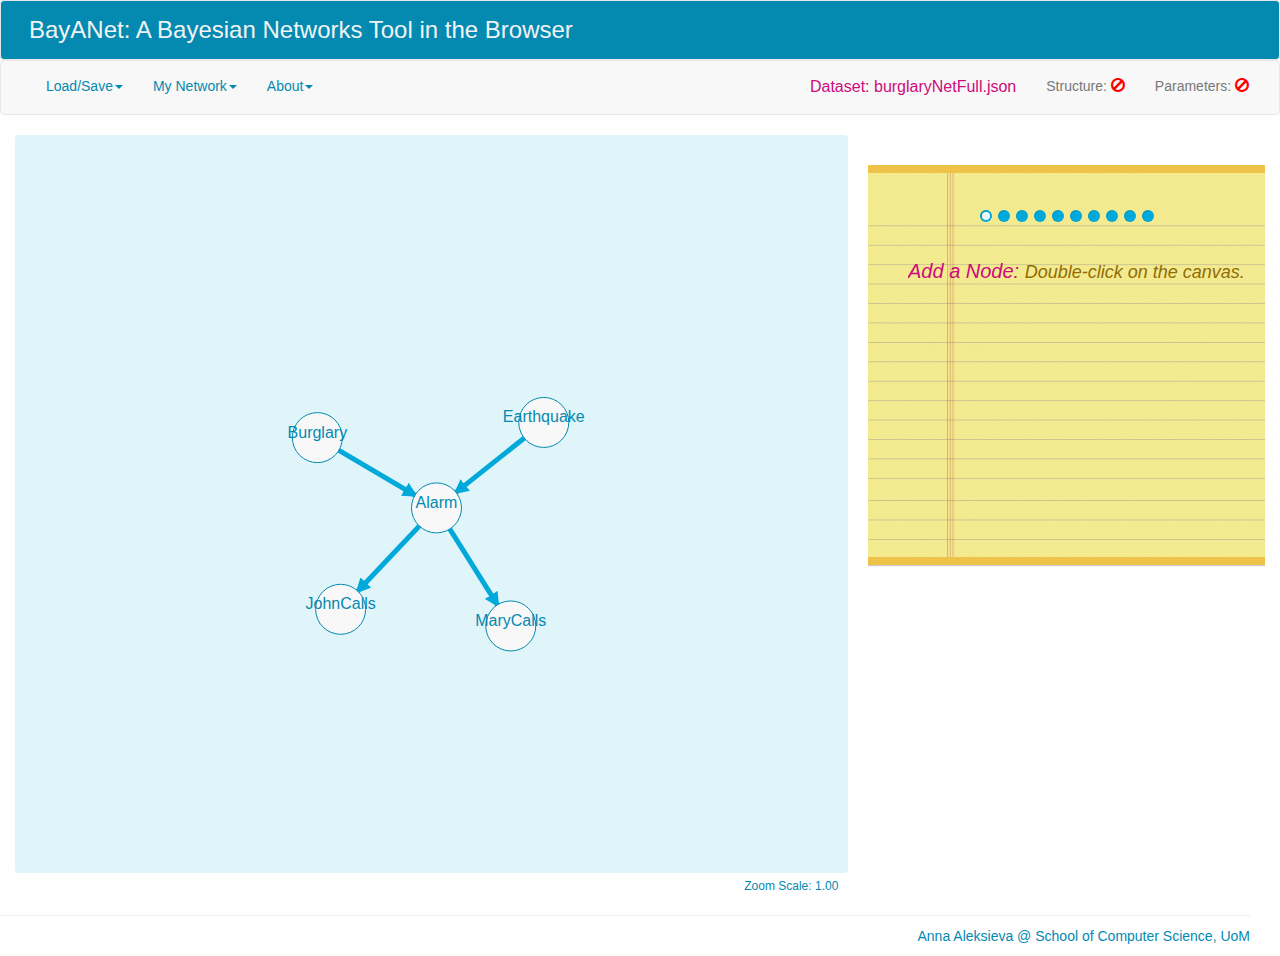
<file: index.html>
<!DOCTYPE html>
<html lang="en">
	<head>
		<meta charset="utf-8">
		<meta http-equiv="X-UA-Compatible" content="IE=edge">
		<meta name="viewport" content="width=device-width initial-scale=1">
		<link rel="shortcut icon" href="img/favicon.ico">
		<title> BayANet: A Bayesian networks tool </title>
		<link rel="stylesheet" href="css/bootstrap.min.css">
		<link rel="stylesheet" href="css/bootstrap-tour.min.css">
		<link rel="stylesheet" href="lib/d3-context-menu-master/css/d3-context-menu.css">    
        <link rel="stylesheet" type="text/css" href="lib/ParallaxContentSlider/css/style2.css" />
		<!-- <link rel="stylesheet" href="css/stylesheet.css"> -->
		<link rel="stylesheet" href="css/stylesheet2.css">
		<link rel="stylesheet" href="css/my-slider.css">
		<script type="text/javascript" src="lib/ParallaxContentSlider/js/modernizr.custom.28468.js"></script>		
	</head>
	<body>
		<nav class="navbar navbar-default navbar-main" role="navigation">
			<div class="container-fluid container-header">
				<div class="navbar-header">
					<!-- TODO add toggle button ??-->
					<a class="navbar-title navbar-brand tour-step tour-step-one" href="#">BayANet: A Bayesian Networks Tool in the Browser</a>
				</div>
			</div>
		</nav>
		<nav class="navbar navbar-default navbar-controls" role="navigation">
			<div class="container-fluid">
				<div class="navbar-header">
					<!-- TODO toggles -->
					<button type="button" class="navbar-toggle" data-toggle="collapse" data-target=".navbar-collapse">
            		<span class="sr-only">Toggle navigation</span>
		            <span class="icon-bar"></span>
        		    <span class="icon-bar"></span>
            		<span class="icon-bar"></span>
          			</button>
				</div> 
				<div class="navbar-collapse collapse"> <!-- id=menu? -->
					<ul class="nav navbar-nav tour-step tour-step-two">
						<!-- Load/Save -->
						<li class="dropdown tour-step tour-step-nineteen-one">
							<a href="#" class="control dropdown-toggle" data-toggle="dropdown" role="button" aria-haspopup="true" aria-expanded="false">Load/Save<span class="caret"></span></a>
							<ul class="dropdown-menu">
								<li><input type="file" id="hidden-upload-2" class="hidden-upload"> </li>
								<li><a href='#' id='loadData' class="control">Use Toy Dataset
            						<span class="glyphicon glyphicon-list pull-right" aria-hidden="true"></span>	
								</a></li>
            					<li><a href='#' id='loadNet' class="control">Use Toy Network
            						<span class="glyphicon glyphicon-gift pull-right" aria-hidden="true"></span>
            					</a></li>
								<li role="separator" class="divider"></li>
								<li><input type="file" id="hidden-upload-3" class="hidden-upload"> </li>
            					<li><a href='#' id='uploadBif' class="control">Import BIF
            						<span class="glyphicon glyphicon-upload pull-right" aria-hidden="true"></span>
            					</a></li>									
								<li><a href='#' id='uploadSample' class="control">Import CSV
									<span class="glyphicon glyphicon-file pull-right" aria-hidden="true"></span>
								</a></li>
								<li><input type="file" id="hidden-upload" class="hidden-upload"> </li>	
            					<li><a href='#' id='uploadNet' class="control">Import JSON
            						<span class="glyphicon glyphicon-upload pull-right" aria-hidden="true"></span>
            					</a></li>							
            					<li role="separator" class="divider"></li>
								<li><a href='#' id='downloadNet' class="control tour-step tour-step-eighteen">Export JSON
									<span class="glyphicon glyphicon-download pull-right" aria-hidden="true"></span>
								</a></li> 
								<li><a href='#' id='downloadImg' class="control">Export PNG
									<span class="glyphicon glyphicon-picture pull-right" aria-hidden="true"></span>
								</a></li>
							</ul>
						</li>
						<!-- My Network -->
						<li class="dropdown tour-step tour-step-dropdown tour-step-learning-one tour-step-learning-two">
							<a href="#" class="control dropdown-toggle" data-toggle="dropdown" role="button" aria-haspopup="true" aria-expanded="false">My Network<span class="caret"></span></a>
          					<ul class="dropdown-menu">
          						<li><a href='#' id='sample-net' class="control tour-step tour-step-thirteen">Sample from Network  
									<span class="glyphicon glyphicon-list-alt pull-right" aria-hidden="true"></span>
								</a></li> 
								<li><a href='#' id='learnStruct' class="control disabled">Learn Structure
									<span class="glyphicon glyphicon-link pull-right" aria-hidden="true"></span>
								</a></li>
								<li><a href='#' id='learnParams' class="control disabled">Learn Parameters
									<span class="glyphicon glyphicon-stats pull-right" aria-hidden="true"></span>
								</a></li>
            					<li role="separator" class="divider"></li>
            					<li><a href='#' id='deleteNet' class="control">Clear All
        							<span class="glyphicon glyphicon-trash pull-right" aria-hidden="true"></span>
		        				</a></li>	
          					</ul>							
						</li>
						<!-- Help -->
						<li class="dropdown">
							<a href="#" class="control dropdown-toggle" data-toggle="dropdown" role="button" aria-haspopup="true" aria-expanded="false">About<span class="caret"></span></a>
							<ul class="dropdown-menu">
								<li><a href='#' id='about' class='control'>About this Tool
									<span class="glyphicon glyphicon-user pull-right" aria-hidden="true"></span>								
								</a></li>
								<li><a href='#' id='info' class='control'>Bayesian Nets Information
									<span class="glyphicon glyphicon-info-sign pull-right" aria-hidden="true"></span>								
								</a></li>
								<li><a href='#' id='help' class='control'>Help
									<span class="glyphicon glyphicon-question-sign pull-right" aria-hidden="true"></span>								
								</a></li>
<!-- 								<li><a href='#' id='resources' class='control'>Resources
									<span class="glyphicon glyphicon-paperclip pull-right" aria-hidden="true"></span>
								</a></li> -->
								<li><a href='#' id='tutorial' class='control'>Tutorial
									<span class="glyphicon glyphicon-bell pull-right" aria-hidden="true"></span>								
								</a></li>
							</ul>
						</li>
					</ul>
					<ul class="nav navbar-nav navbar-right">
					<!-- change the text on data upload -->
						<p id="dataset-name" class="navbar-text tour-step tour-step-two-one">Dataset: (none)</p>
					<!-- update if the structure and the parameters have been learnt -->
						<p id="p-struct" class="navbar-text">Structure: 
							<span id="glyphicon-struct" class="glyphicon glyphicon-ban-circle glyphicon-navbar-ban" aria-hidden="true"></span>
						</p>
						<p id="p-params" class="navbar-text">Parameters: 
							<span id="glyphicon-params" class="glyphicon glyphicon-ban-circle glyphicon-navbar-ban" aria-hidden="true"></span>
						</p>
					</ul>														
				</div>
			</div> <!-- container-fluid -->
		</nav>
		<div class="container-fluid">
			<div class="row">
				<!-- Workfield -->
				<!-- col-sm-6 col-md-7 -->
				<div class="col-sm-8 col-md-8 tour-step tour-step-three tour-step-structure-learnt" id="workspace"> </div>
				<!-- Control Field -->
				<!-- col-sm-3 col-md-3 -->
				<div class="col-sm-4 col-md-4 tour-step tour-step-four" id="outer-control">
					<div id="control"> </div>
				</div>
				<!-- Sample field -->
				<!-- <div class="col-sm-9 col-md-10 pull-right" id="long-sample"> </div> -->
			</div>
		</div>
		<footer id="footer">
			<!-- <div class="row"> -->
				<hr/>
				<p id="author" class="pull-right footer-text"> Anna Aleksieva @ School of Computer Science, UoM </p>
			<!-- </div>  -->
		</footer>

		<script src="lib/underscore.js"></script>
		<script src="lib/d3.min.js"> </script>
		<script src="lib/jquery-1.11.1.min.js"></script>
		<script src="lib/bootstrap.min.js"></script>
		<script src="lib/FileSaver.min.js"></script>
		<script src="lib/bootbox.min.js"></script>
		<script src="lib/bootstrap-tour.min.js"></script>
		<script src="lib/saveSvgAsPng.js"></script>
		<script src="lib/d3-context-menu-master/js/d3-context-menu.js"></script>
		<script src="lib/math-1.7.0.min.js"></script>
		<script src="lib/combinations.js"></script>
		<script src="lib/statistics-distributions.js"></script>
		<script type="text/javascript" src="lib/ParallaxContentSlider/js/jquery.cslider.js"></script>

		<script src="js/external.js"></script>
		<script src="js/cpts.js"></script>	
		<script src="js/edges.js"></script>		
		<script src="js/nodes.js"></script>		
		<script src="js/app.js"></script>
		<script src="js/sampling.js"></script>
		<script src="js/learnCpts.js"></script>
		<script src="js/learnStruct.js"></script> 
		<script src="js/tour.js"></script>		

	</body>
</html>
</file>
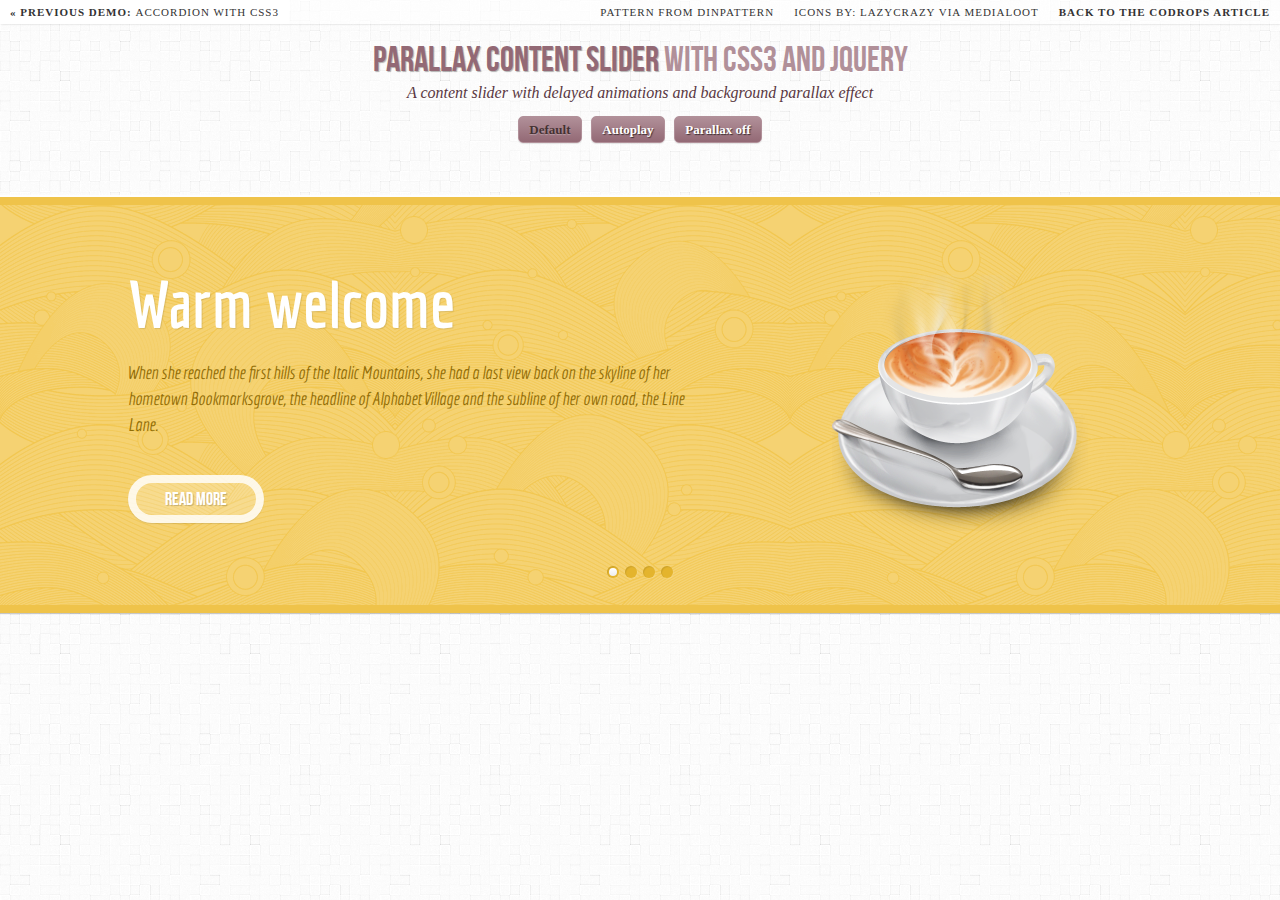
<file: lib/ParallaxContentSlider/index.html>
<!DOCTYPE html>
<html lang="en">
    <head>
		<meta charset="UTF-8" />
        <meta http-equiv="X-UA-Compatible" content="IE=edge,chrome=1"> 
        <title>Parallax Content Slider with CSS3 and jQuery</title>
        <meta name="viewport" content="width=device-width, initial-scale=1.0"> 
        <meta name="description" content="Parallax Content Slider with CSS3 and jQuery" />
        <meta name="keywords" content="slider, animations, parallax, delayed, easing, jquery, css3, kendo UI" />
        <meta name="author" content="Codrops" />
        <link rel="shortcut icon" href="../favicon.ico"> 
        <link rel="stylesheet" type="text/css" href="css/demo.css" />
        <link rel="stylesheet" type="text/css" href="css/style.css" />
		<script type="text/javascript" src="js/modernizr.custom.28468.js"></script>
		<link href='http://fonts.googleapis.com/css?family=Economica:700,400italic' rel='stylesheet' type='text/css'>
		<noscript>
			<link rel="stylesheet" type="text/css" href="css/nojs.css" />
		</noscript>
    </head>
    <body>
        <div class="container">
			<!-- Codrops top bar -->
            <div class="codrops-top">
                <a href="http://tympanus.net/Tutorials/CSS3Accordion/">
                    <strong>&laquo; Previous Demo: </strong>Accordion with CSS3 
                </a>
                <span class="right">
					<a href="http://www.dinpattern.com/2011/03/21/waves/">Pattern from Dinpattern</a>
					<a href="http://medialoot.com/item/free-designer-portfolio-icon-set/">Icons by: LazyCrazy via MediaLoot</a>
                    <a href="http://tympanus.net/codrops/2012/03/15/parallax-content-slider-with-css3-and-jquery/">
                        <strong>Back to the Codrops Article</strong>
                    </a>
                </span>
                <div class="clr"></div>
            </div><!--/ Codrops top bar -->
			<header>
				<h1>Parallax Content Slider <span>with CSS3 and jQuery</span></h1>
				<h2>A content slider with delayed animations and background parallax effect</h2>
				<p class="codrops-demos">
					<a class="current-demo" href="index.html">Default</a>
					<a href="index2.html">Autoplay</a>
					<a href="index3.html">Parallax off</a>
				</p>
			</header>
			<div id="da-slider" class="da-slider">
				<div class="da-slide">
					<h2>Warm welcome</h2>
					<p>When she reached the first hills of the Italic Mountains, she had a last view back on the skyline of her hometown Bookmarksgrove, the headline of Alphabet Village and the subline of her own road, the Line Lane.</p>
					<a href="#" class="da-link">Read more</a>
					<div class="da-img"><img src="images/1.png" alt="image01" /></div>
				</div>
				<div class="da-slide">
					<h2>Easy management</h2>
					<p>Far far away, behind the word mountains, far from the countries Vokalia and Consonantia, there live the blind texts. Separated they live in Bookmarksgrove right at the coast of the Semantics, a large language ocean.</p>
					<a href="#" class="da-link">Read more</a>
					<div class="da-img"><img src="images/2.png" alt="image01" /></div>
				</div>
				<div class="da-slide">
					<h2>Revolution</h2>
					<p>A small river named Duden flows by their place and supplies it with the necessary regelialia. It is a paradisematic country, in which roasted parts of sentences fly into your mouth.</p>
					<a href="#" class="da-link">Read more</a>
					<div class="da-img"><img src="images/3.png" alt="image01" /></div>
				</div>
				<div class="da-slide">
					<h2>Quality Control</h2>
					<p>Even the all-powerful Pointing has no control about the blind texts it is an almost unorthographic life One day however a small line of blind text by the name of Lorem Ipsum decided to leave for the far World of Grammar.</p>
					<a href="#" class="da-link">Read more</a>
					<div class="da-img"><img src="images/4.png" alt="image01" /></div>
				</div>
				<nav class="da-arrows">
					<span class="da-arrows-prev"></span>
					<span class="da-arrows-next"></span>
				</nav>
			</div>
        </div>
		<script type="text/javascript" src="http://ajax.googleapis.com/ajax/libs/jquery/1.7.1/jquery.min.js"></script>
		<script type="text/javascript" src="js/jquery.cslider.js"></script>
		<script type="text/javascript">
			$(function() {
			
				$('#da-slider').cslider();
				
			});
		</script>	
    </body>
</html>
</file>
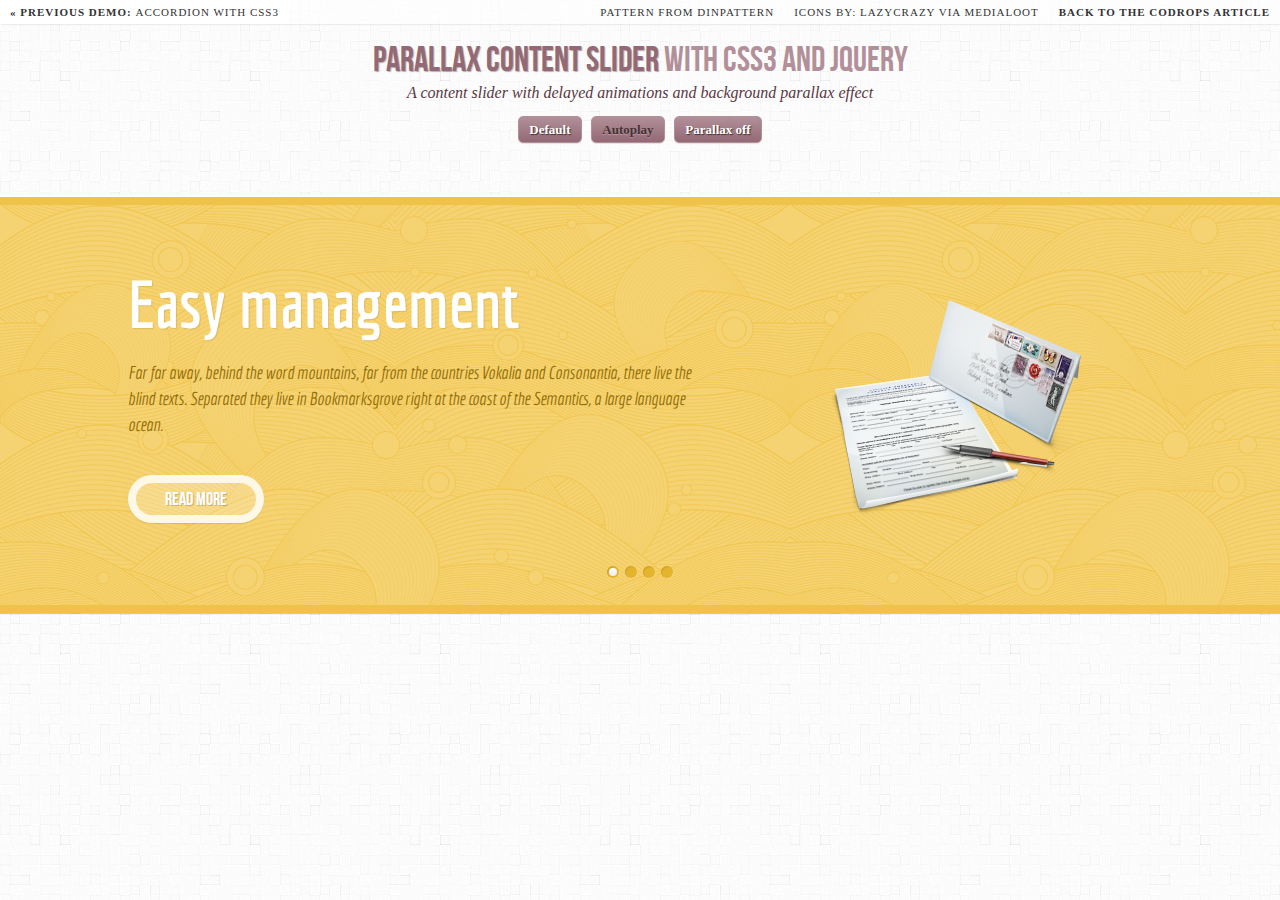
<file: lib/ParallaxContentSlider/index2.html>
<!DOCTYPE html>
<html lang="en">
    <head>
		<meta charset="UTF-8" />
        <meta http-equiv="X-UA-Compatible" content="IE=edge,chrome=1"> 
         <title>Parallax Content Slider with CSS3 and jQuery</title>
        <meta name="viewport" content="width=device-width, initial-scale=1.0"> 
        <meta name="description" content="Parallax Content Slider with CSS3 and jQuery" />
        <meta name="keywords" content="slider, animations, parallax, delayed, easing, jquery, css3, kendo UI" />
        <meta name="author" content="Codrops" />
        <link rel="shortcut icon" href="../favicon.ico"> 
        <link rel="stylesheet" type="text/css" href="css/demo.css" />
        <link rel="stylesheet" type="text/css" href="css/style2.css" />
		<script type="text/javascript" src="js/modernizr.custom.28468.js"></script>
		<link href='http://fonts.googleapis.com/css?family=Economica:700,400italic' rel='stylesheet' type='text/css'>
		<noscript>
			<link rel="stylesheet" type="text/css" href="css/nojs.css" />
		</noscript>
    </head>
    <body>
        <div class="container">
			<!-- Codrops top bar -->
            <div class="codrops-top">
                <a href="http://tympanus.net/Tutorials/CSS3Accordion/">
                    <strong>&laquo; Previous Demo: </strong>Accordion with CSS3 
                </a>
                <span class="right">
					<a href="http://www.dinpattern.com/2011/03/21/waves/">Pattern from Dinpattern</a>
					<a href="http://medialoot.com/item/free-designer-portfolio-icon-set/">Icons by: LazyCrazy via MediaLoot</a>
                    <a href="http://tympanus.net/codrops/2012/03/15/parallax-content-slider-with-css3-and-jquery/">
                        <strong>Back to the Codrops Article</strong>
                    </a>
                </span>
                <div class="clr"></div>
            </div><!--/ Codrops top bar -->
			<header>
				<h1>Parallax Content Slider <span>with CSS3 and jQuery</span></h1>
				<h2>A content slider with delayed animations and background parallax effect</h2>
				<p class="codrops-demos">
					<a href="index.html">Default</a>
					<a class="current-demo" href="index2.html">Autoplay</a>
					<a href="index3.html">Parallax off</a>
				</p>
			</header>
			<div id="da-slider" class="da-slider">
				<div class="da-slide">
					<h2>Easy management</h2>
					<p>Far far away, behind the word mountains, far from the countries Vokalia and Consonantia, there live the blind texts. Separated they live in Bookmarksgrove right at the coast of the Semantics, a large language ocean.</p>
					<a href="#" class="da-link">Read more</a>
					<div class="da-img"><img src="images/2.png" alt="image01" /></div>
				</div>
				<div class="da-slide">
					<h2>Revolution</h2>
					<p>A small river named Duden flows by their place and supplies it with the necessary regelialia. It is a paradisematic country, in which roasted parts of sentences fly into your mouth.</p>
					<a href="#" class="da-link">Read more</a>
					<div class="da-img"><img src="images/3.png" alt="image01" /></div>
				</div>
				<div class="da-slide">
					<h2>Warm welcome</h2>
					<p>When she reached the first hills of the Italic Mountains, she had a last view back on the skyline of her hometown Bookmarksgrove, the headline of Alphabet Village and the subline of her own road, the Line Lane.</p>
					<a href="#" class="da-link">Read more</a>
					<div class="da-img"><img src="images/1.png" alt="image01" /></div>
				</div>
				<div class="da-slide">
					<h2>Quality Control</h2>
					<p>Even the all-powerful Pointing has no control about the blind texts it is an almost unorthographic life One day however a small line of blind text by the name of Lorem Ipsum decided to leave for the far World of Grammar.</p>
					<a href="#" class="da-link">Read more</a>
					<div class="da-img"><img src="images/4.png" alt="image01" /></div>
				</div>
				<nav class="da-arrows">
					<span class="da-arrows-prev"></span>
					<span class="da-arrows-next"></span>
				</nav>
			</div>
        </div>
		<script type="text/javascript" src="http://ajax.googleapis.com/ajax/libs/jquery/1.7.1/jquery.min.js"></script>
		<script type="text/javascript" src="js/jquery.cslider.js"></script>
		<script type="text/javascript">
			$(function() {
			
				$('#da-slider').cslider({
					autoplay	: true,
					bgincrement	: 450
				});
			
			});
		</script>	
    </body>
</html>
</file>
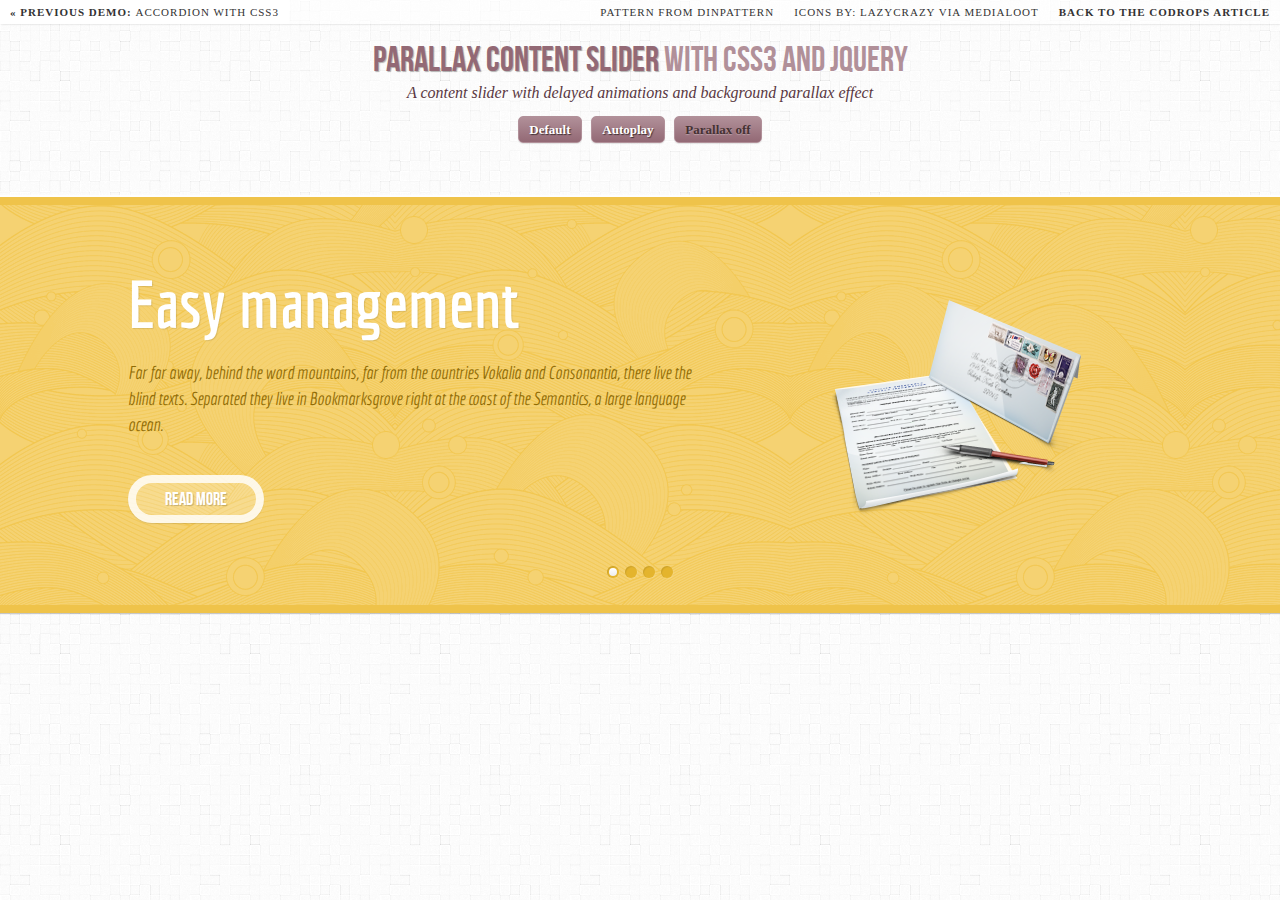
<file: lib/ParallaxContentSlider/index3.html>
<!DOCTYPE html>
<html lang="en">
    <head>
		<meta charset="UTF-8" />
        <meta http-equiv="X-UA-Compatible" content="IE=edge,chrome=1"> 
         <title>Parallax Content Slider with CSS3 and jQuery</title>
        <meta name="viewport" content="width=device-width, initial-scale=1.0"> 
        <meta name="description" content="Parallax Content Slider with CSS3 and jQuery" />
        <meta name="keywords" content="slider, animations, parallax, delayed, easing, jquery, css3, kendo UI" />
        <meta name="author" content="Codrops" />
        <link rel="shortcut icon" href="../favicon.ico"> 
        <link rel="stylesheet" type="text/css" href="css/demo.css" />
        <link rel="stylesheet" type="text/css" href="css/style2.css" />
		<script type="text/javascript" src="js/modernizr.custom.28468.js"></script>
		<link href='http://fonts.googleapis.com/css?family=Economica:700,400italic' rel='stylesheet' type='text/css'>
		<noscript>
			<link rel="stylesheet" type="text/css" href="css/nojs.css" />
		</noscript>
    </head>
    <body>
        <div class="container">
			<!-- Codrops top bar -->
            <div class="codrops-top">
                <a href="http://tympanus.net/Tutorials/CSS3Accordion/">
                    <strong>&laquo; Previous Demo: </strong>Accordion with CSS3 
                </a>
                <span class="right">
					<a href="http://www.dinpattern.com/2011/03/21/waves/">Pattern from Dinpattern</a>
					<a href="http://medialoot.com/item/free-designer-portfolio-icon-set/">Icons by: LazyCrazy via MediaLoot</a>
                    <a href="http://tympanus.net/codrops/2012/03/15/parallax-content-slider-with-css3-and-jquery/">
                        <strong>Back to the Codrops Article</strong>
                    </a>
                </span>
                <div class="clr"></div>
            </div><!--/ Codrops top bar -->
			<header>
				<h1>Parallax Content Slider <span>with CSS3 and jQuery</span></h1>
				<h2>A content slider with delayed animations and background parallax effect</h2>
				<p class="codrops-demos">
					<a href="index.html">Default</a>
					<a href="index2.html">Autoplay</a>
					<a class="current-demo" href="index3.html">Parallax off</a>
				</p>
			</header>
			<div id="da-slider" class="da-slider">
				<div class="da-slide">
					<h2>Easy management</h2>
					<p>Far far away, behind the word mountains, far from the countries Vokalia and Consonantia, there live the blind texts. Separated they live in Bookmarksgrove right at the coast of the Semantics, a large language ocean.</p>
					<a href="#" class="da-link">Read more</a>
					<div class="da-img"><img src="images/2.png" alt="image01" /></div>
				</div>
				<div class="da-slide">
					<h2>Revolution</h2>
					<p>A small river named Duden flows by their place and supplies it with the necessary regelialia. It is a paradisematic country, in which roasted parts of sentences fly into your mouth.</p>
					<a href="#" class="da-link">Read more</a>
					<div class="da-img"><img src="images/3.png" alt="image01" /></div>
				</div>
				<div class="da-slide">
					<h2>Warm welcome</h2>
					<p>When she reached the first hills of the Italic Mountains, she had a last view back on the skyline of her hometown Bookmarksgrove, the headline of Alphabet Village and the subline of her own road, the Line Lane.</p>
					<a href="#" class="da-link">Read more</a>
					<div class="da-img"><img src="images/1.png" alt="image01" /></div>
				</div>
				<div class="da-slide">
					<h2>Quality Control</h2>
					<p>Even the all-powerful Pointing has no control about the blind texts it is an almost unorthographic life One day however a small line of blind text by the name of Lorem Ipsum decided to leave for the far World of Grammar.</p>
					<a href="#" class="da-link">Read more</a>
					<div class="da-img"><img src="images/4.png" alt="image01" /></div>
				</div>
				<nav class="da-arrows">
					<span class="da-arrows-prev"></span>
					<span class="da-arrows-next"></span>
				</nav>
			</div>
        </div>
		<script type="text/javascript" src="http://ajax.googleapis.com/ajax/libs/jquery/1.7.1/jquery.min.js"></script>
		<script type="text/javascript" src="js/jquery.cslider.js"></script>
		<script type="text/javascript">
			$(function() {
			
				$('#da-slider').cslider({
					bgincrement	: 0
				});
			
			});
		</script>	
    </body>
</html>
</file>
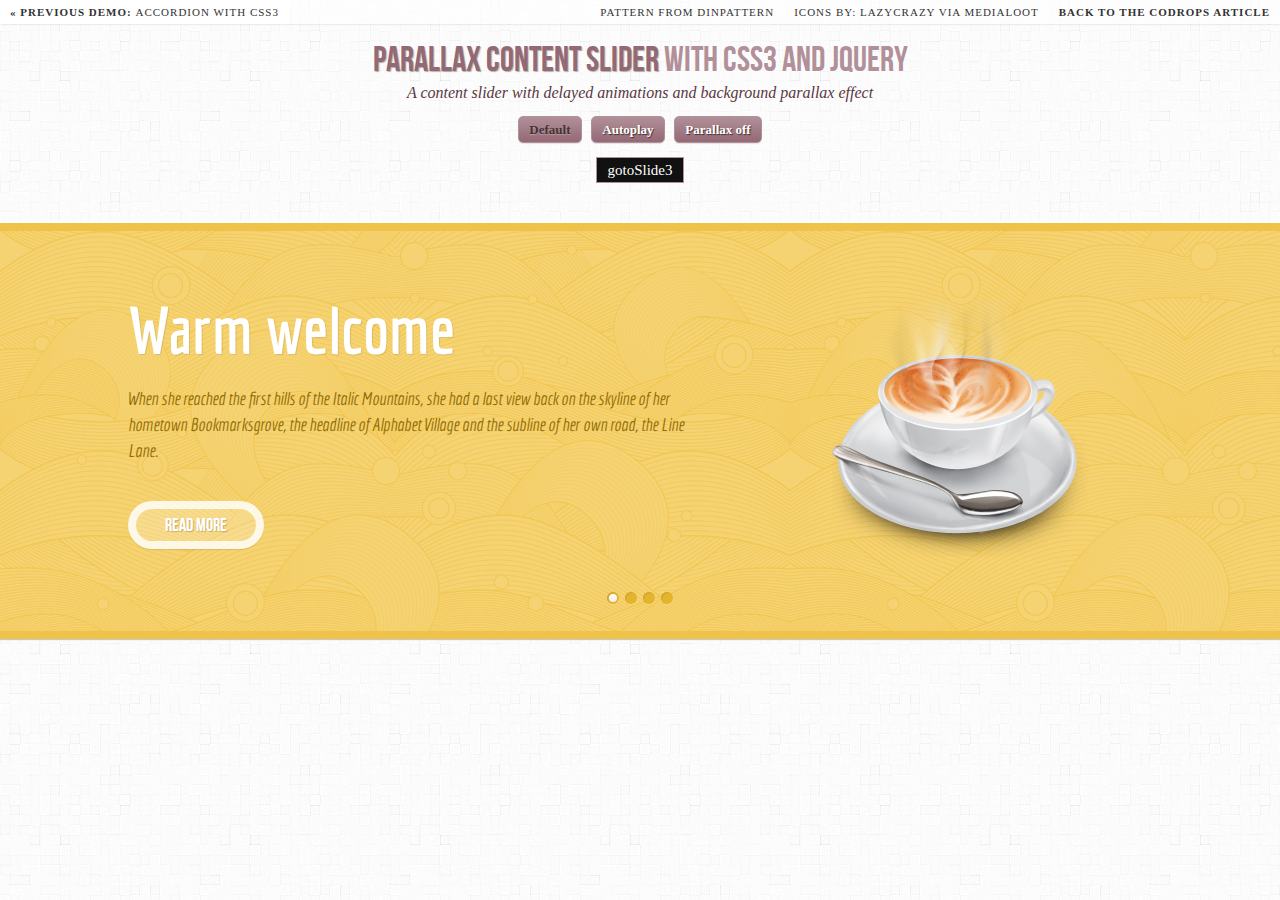
<file: lib/ParallaxContentSlider/index4.html>
<!DOCTYPE html>
<html lang="en">
    <head>
		<meta charset="UTF-8" />
        <meta http-equiv="X-UA-Compatible" content="IE=edge,chrome=1"> 
        <title>Parallax Content Slider with CSS3 and jQuery</title>
        <meta name="viewport" content="width=device-width, initial-scale=1.0"> 
        <meta name="description" content="Parallax Content Slider with CSS3 and jQuery" />
        <meta name="keywords" content="slider, animations, parallax, delayed, easing, jquery, css3, kendo UI" />
        <meta name="author" content="Codrops" />
        <link rel="shortcut icon" href="../favicon.ico"> 
        <link rel="stylesheet" type="text/css" href="css/demo.css" />
        <link rel="stylesheet" type="text/css" href="css/style.css" />
		<script type="text/javascript" src="js/modernizr.custom.28468.js"></script>
		<link href='http://fonts.googleapis.com/css?family=Economica:700,400italic' rel='stylesheet' type='text/css'>
		<noscript>
			<link rel="stylesheet" type="text/css" href="css/nojs.css" />
		</noscript>
    </head>
    <body>
        <div class="container">
			<!-- Codrops top bar -->
            <div class="codrops-top">
                <a href="http://tympanus.net/Tutorials/CSS3Accordion/">
                    <strong>&laquo; Previous Demo: </strong>Accordion with CSS3 
                </a>
                <span class="right">
					<a href="http://www.dinpattern.com/2011/03/21/waves/">Pattern from Dinpattern</a>
					<a href="http://medialoot.com/item/free-designer-portfolio-icon-set/">Icons by: LazyCrazy via MediaLoot</a>
                    <a href="http://tympanus.net/codrops/2012/03/15/parallax-content-slider-with-css3-and-jquery/">
                        <strong>Back to the Codrops Article</strong>
                    </a>
                </span>
                <div class="clr"></div>
            </div><!--/ Codrops top bar -->
			<header>
				<h1>Parallax Content Slider <span>with CSS3 and jQuery</span></h1>
				<h2>A content slider with delayed animations and background parallax effect</h2>
				<p class="codrops-demos">
					<a class="current-demo" href="index.html">Default</a>
					<a href="index2.html">Autoplay</a>
					<a href="index3.html">Parallax off</a>
				</p>
				<p>
					<a id="testSlide3" href="#">gotoSlide3</a>
				</p>	
			</header>
			<div id="da-slider" class="da-slider">
				<div class="da-slide">
					<h2>Warm welcome</h2>
					<p>When she reached the first hills of the Italic Mountains, she had a last view back on the skyline of her hometown Bookmarksgrove, the headline of Alphabet Village and the subline of her own road, the Line Lane.</p>
					<a href="#" class="da-link">Read more</a>
					<div class="da-img"><img src="images/1.png" alt="image01" /></div>
				</div>
				<div class="da-slide">
					<h2>Easy management</h2>
					<p>Far far away, behind the word mountains, far from the countries Vokalia and Consonantia, there live the blind texts. Separated they live in Bookmarksgrove right at the coast of the Semantics, a large language ocean.</p>
					<a href="#" class="da-link">Read more</a>
					<div class="da-img"><img src="images/2.png" alt="image01" /></div>
				</div>
				<div class="da-slide">
					<h2>Revolution</h2>
					<p>A small river named Duden flows by their place and supplies it with the necessary regelialia. It is a paradisematic country, in which roasted parts of sentences fly into your mouth.</p>
					<a href="#" class="da-link">Read more</a>
					<div class="da-img"><img src="images/3.png" alt="image01" /></div>
				</div>
				<div class="da-slide">
					<h2>Quality Control</h2>
					<p>Even the all-powerful Pointing has no control about the blind texts it is an almost unorthographic life One day however a small line of blind text by the name of Lorem Ipsum decided to leave for the far World of Grammar.</p>
					<a href="#" class="da-link">Read more</a>
					<div class="da-img"><img src="images/4.png" alt="image01" /></div>
				</div>
				<nav class="da-arrows">
					<span class="da-arrows-prev"></span>
					<span class="da-arrows-next"></span>
				</nav>
			</div>
        </div>
		<script type="text/javascript" src="http://ajax.googleapis.com/ajax/libs/jquery/1.7.1/jquery.min.js"></script>
		<script type="text/javascript" src="js/jquery.cslider.js"></script>
		<script type="text/javascript">
			$(function() {
			
				var $slider	= $('#da-slider');
				
				// initialize the slider
				$slider.cslider();
				
				// example how to go to page 3 when clicking on a link
				$('#testSlide3').on( 'click', function( event ) {
				
					$('#da-slider').cslider( 'page', 2 );
					return false;
				
				} );
			
			});
		</script>	
    </body>
</html>
</file>
<file: lib/d3-context-menu-master/css/d3-context-menu.css>
.d3-context-menu {
	position: absolute;
	display: none;
	background-color: #f2f2f2;
	border-radius: 4px;

	font-family: Arial, sans-serif;
	font-size: 14px;
	min-width: 150px;
	border: 1px solid #d4d4d4;

	z-index:1200;
}

.d3-context-menu ul {
	list-style-type: none;
	margin: 4px 0px;
	padding: 0px;
	cursor: default;
}

.d3-context-menu ul li {
	padding: 4px 16px;
}

.d3-context-menu ul li:hover {
	background-color: #4677f8;
	color: #fefefe;
}
</file>
<file: lib/ParallaxContentSlider/css/style2.css>
.da-slider{
	width: 100%;
	min-width: 520px;
	height: 400px;
	position: relative;
	margin: 30px auto;
	overflow: hidden;
	background: transparent url(../images/waves.gif) repeat 0% 0%;
	border-top: 8px solid #efc34a;
	border-bottom: 8px solid #efc34a;
	box-shadow: 0px 1px 1px rgba(0,0,0,0.2), 0px -2px 1px #fff;
	-webkit-transition: background-position 1s ease-out 0.3s;
	-moz-transition: background-position 1s ease-out 0.3s;
	-o-transition: background-position 1s ease-out 0.3s;
	-ms-transition: background-position 1s ease-out 0.3s;
	transition: background-position 1s ease-out 0.3s;
}
.da-slide{
	position: absolute;
	width: 100%;
	height: 100%;
	top: 0px;
	left: 0px;
	font-family: 'BebasNeueRegular', 'Arial Narrow', Arial, sans-serif;
	text-align: left;
}
.da-slide-current{
	z-index: 1000;
}
.da-slider-fb .da-slide{
	left: 100%;
}
.da-slider-fb  .da-slide.da-slide-current{
	left: 0px;
}
.da-slide h2,
.da-slide p,
.da-slide .da-link,
.da-slide .da-img{
	position: absolute;
	opacity: 0;
	left: 110%;
}
.da-slider-fb .da-slide h2,
.da-slider-fb .da-slide p,
.da-slider-fb .da-slide .da-link{
	left: 10%;
	opacity: 1;
}
.da-slider-fb .da-slide .da-img{
	left: 60%;
	opacity: 1;
}
.da-slide h2{
	color: #fff;
	font-size: 66px;
	width: 50%;
	top: 60px;
	white-space: nowrap;
	z-index: 10;
	text-shadow: 1px 1px 1px rgba(0,0,0,0.1);
	font-family: 'Economica', Arial, sans-serif;
	font-weight: 700;
}
.da-slide p{
	width: 45%;
	top: 155px;
	color: #916c05;
	font-size: 18px;
	line-height: 26px;
	height: 80px;
	overflow: hidden;
	font-style: italic;
	font-family: 'Economica', Arial, sans-serif;
	font-weight: 400;
	font-style: italic;
}
.da-slide .da-img{
	text-align: center;
	width: 30%;
	top: 70px;
	height: 256px;
	line-height: 320px;
	left: 110%; /*60%*/
}
.da-slide .da-link{
	top: 270px; /*depends on p height*/
	border-radius: 30px;
	box-shadow: 0px 1px 1px rgba(0,0,0,0.1);
	color: #fff;
	text-shadow: 1px 1px 1px rgba(0,0,0,0.2);
	border: 8px solid rgba(255,255,255,0.8);
	padding: 2px 20px 0px;
	font-size: 18px;
	line-height: 30px;
	width: 80px;
	text-align: center;
	background: rgba(255,255,255,0.2);
}
.da-slide .da-link:hover{
	background: rgba(255,255,255,0.3);
}
.da-dots{
	width: 100%;
	position: absolute;
	text-align: center;
	left: 0px;
	bottom: 20px;
	z-index: 2000;
	-moz-user-select: none;
	-webkit-user-select: none;
}
.da-dots span{
	display: inline-block;
	position: relative;
	width: 12px;
	height: 12px;
	border-radius: 50%;
	background: #e4b42d;
	margin: 3px;
	cursor: pointer;
	box-shadow: 
		1px 1px 1px rgba(0,0,0,0.1) inset, 
		1px 1px 1px rgba(255,255,255,0.1);
}
.da-dots span.da-dots-current:after{
	content: '';
	width: 8px;
	height: 8px;
	position: absolute;
	top: 2px;
	left: 2px;
	border-radius: 50%;
	background: rgb(255,255,255);
	background: -moz-linear-gradient(top, rgba(255,255,255,1) 0%, rgba(246,246,246,1) 47%, rgba(237,237,237,1) 100%);
	background: -webkit-gradient(linear, left top, left bottom, color-stop(0%,rgba(255,255,255,1)), color-stop(47%,rgba(246,246,246,1)), color-stop(100%,rgba(237,237,237,1)));
	background: -webkit-linear-gradient(top, rgba(255,255,255,1) 0%,rgba(246,246,246,1) 47%,rgba(237,237,237,1) 100%);
	background: -o-linear-gradient(top, rgba(255,255,255,1) 0%,rgba(246,246,246,1) 47%,rgba(237,237,237,1) 100%);
	background: -ms-linear-gradient(top, rgba(255,255,255,1) 0%,rgba(246,246,246,1) 47%,rgba(237,237,237,1) 100%);
	background: linear-gradient(top, rgba(255,255,255,1) 0%,rgba(246,246,246,1) 47%,rgba(237,237,237,1) 100%);
	filter: progid:DXImageTransform.Microsoft.gradient( startColorstr='#ffffff', endColorstr='#ededed',GradientType=0 );
}
.da-arrows{
	-moz-user-select: none;
	-webkit-user-select: none;
}
.da-arrows span{
	position: absolute;
	top: 50%;
	height: 30px;
	width: 30px;
	border-radius: 50%;
	background: #e4b42d;
	cursor: pointer;
	z-index: 2000;
	opacity: 0;
	box-shadow: 
		1px 1px 1px rgba(0,0,0,0.1) inset, 
		1px 1px 1px rgba(255,255,255,0.1);
	-webkit-transition: opacity 0.4s ease-in-out-out 0.2s;
	-moz-transition: opacity 0.4s ease-in-out-out 0.2s;
	-o-transition: opacity 0.4s ease-in-out-out 0.2s;
	-ms-transition: opacity 0.4s ease-in-out-out 0.2s;
	transition: opacity 0.4s ease-in-out-out 0.2s;
}
.da-slider:hover .da-arrows span{
	opacity: 1;
}
.da-arrows span:after{
	content: '';
	position: absolute;
	width: 20px;
	height: 20px;
	top: 5px;
	left: 5px;
	background: transparent url(../images/arrows.png) no-repeat top left;
	border-radius: 50%;
	box-shadow: 1px 1px 2px rgba(0,0,0,0.1);
}
.da-arrows span:hover:after{
	box-shadow: 1px 1px 4px rgba(0,0,0,0.3);
}
.da-arrows span:active:after{
	box-shadow: 1px 1px 1px rgba(255,255,255,0.1);
}
.da-arrows span.da-arrows-next:after{
	background-position: top right;
}
.da-arrows span.da-arrows-prev{
	left: 15px;
}
.da-arrows span.da-arrows-next{
	right: 15px;
}

.da-slide-current h2,
.da-slide-current p,
.da-slide-current .da-link{
	left: 10%;
	opacity: 1;
}
.da-slide-current .da-img{
	left: 60%;
	opacity: 1;
}
/* Animation classes and animations */

/* Slide in from the right*/
.da-slide-fromright h2{
	-webkit-animation: fromRightAnim1 0.6s ease-in-out 0.8s both;
	-moz-animation: fromRightAnim1 0.6s ease-in-out 0.8s both;
	-o-animation: fromRightAnim1 0.6s ease-in-out 0.8s both;
	-ms-animation: fromRightAnim1 0.6s ease-in-out 0.8s both;
	animation: fromRightAnim1 0.6s ease-in-out 0.8s both;
}
.da-slide-fromright p{
	-webkit-animation: fromRightAnim2 0.6s ease-in-out 0.8s both;
	-moz-animation: fromRightAnim2 0.6s ease-in-out 0.8s both;
	-o-animation: fromRightAnim2 0.6s ease-in-out 0.8s both;
	-ms-animation: fromRightAnim2 0.6s ease-in-out 0.8s both;
	animation: fromRightAnim2 0.6s ease-in-out 0.8s both;
}
.da-slide-fromright .da-link{
	-webkit-animation: fromRightAnim3 0.4s ease-in-out 1.2s both;
	-moz-animation: fromRightAnim3 0.4s ease-in-out 1.2s both;
	-o-animation: fromRightAnim3 0.4s ease-in-out 1.2s both;
	-ms-animation: fromRightAnim3 0.4s ease-in-out 1.2s both;
	animation: fromRightAnim3 0.4s ease-in-out 1.2s both;
}
.da-slide-fromright .da-img{
	-webkit-animation: fromRightAnim4 0.6s ease-in-out 0.8s both;
	-moz-animation: fromRightAnim4 0.6s ease-in-out 0.8s both;
	-o-animation: fromRightAnim4 0.6s ease-in-out 0.8s both;
	-ms-animation: fromRightAnim4 0.6s ease-in-out 0.8s both;
	animation: fromRightAnim4 0.6s ease-in-out 0.8s both;
}
@-webkit-keyframes fromRightAnim1{
	0%{ left: 110%; opacity: 0; }
	100%{ left: 10%; opacity: 1; }
}
@-webkit-keyframes fromRightAnim2{
	0%{ left: 110%; opacity: 0; }
	100%{ left: 10%; opacity: 1; }
}
@-webkit-keyframes fromRightAnim3{
	0%{ left: 110%; opacity: 0; }
	1%{ left: 10%; opacity: 0; }
	100%{ left: 10%; opacity: 1; }
}
@-webkit-keyframes fromRightAnim4{
	0%{ left: 110%; opacity: 0; }
	100%{ left: 60%; opacity: 1; }
}

@-moz-keyframes fromRightAnim1{
	0%{ left: 110%; opacity: 0; }
	100%{ left: 10%; opacity: 1; }
}
@-moz-keyframes fromRightAnim2{
	0%{ left: 110%; opacity: 0; }
	100%{ left: 10%; opacity: 1; }
}
@-moz-keyframes fromRightAnim3{
	0%{ left: 110%; opacity: 0; }
	1%{ left: 10%; opacity: 0; }
	100%{ left: 10%; opacity: 1; }
}
@-moz-keyframes fromRightAnim4{
	0%{ left: 110%; opacity: 0; }
	100%{ left: 60%; opacity: 1; }
}

@-o-keyframes fromRightAnim1{
	0%{ left: 110%; opacity: 0; }
	100%{ left: 10%; opacity: 1; }
}
@-o-keyframes fromRightAnim2{
	0%{ left: 110%; opacity: 0; }
	100%{ left: 10%; opacity: 1; }
}
@-o-keyframes fromRightAnim3{
	0%{ left: 110%; opacity: 0; }
	1%{ left: 10%; opacity: 0; }
	100%{ left: 10%; opacity: 1; }
}
@-o-keyframes fromRightAnim4{
	0%{ left: 110%; opacity: 0; }
	100%{ left: 60%; opacity: 1; }
}

@-ms-keyframes fromRightAnim1{
	0%{ left: 110%; opacity: 0; }
	100%{ left: 10%; opacity: 1; }
}
@-ms-keyframes fromRightAnim2{
	0%{ left: 110%; opacity: 0; }
	100%{ left: 10%; opacity: 1; }
}
@-ms-keyframes fromRightAnim3{
	0%{ left: 110%; opacity: 0; }
	1%{ left: 10%; opacity: 0; }
	100%{ left: 10%; opacity: 1; }
}
@-ms-keyframes fromRightAnim4{
	0%{ left: 110%; opacity: 0; }
	100%{ left: 60%; opacity: 1; }
}

@keyframes fromRightAnim1{
	0%{ left: 110%; opacity: 0; }
	100%{ left: 10%; opacity: 1; }
}
@keyframes fromRightAnim2{
	0%{ left: 110%; opacity: 0; }
	100%{ left: 10%; opacity: 1; }
}
@keyframes fromRightAnim3{
	0%{ left: 110%; opacity: 0; }
	1%{ left: 10%; opacity: 0; }
	100%{ left: 10%; opacity: 1; }
}
@keyframes fromRightAnim4{
	0%{ left: 110%; opacity: 0; }
	100%{ left: 60%; opacity: 1; }
}
/* Slide in from the left*/
.da-slide-fromleft h2{
	-webkit-animation: fromLeftAnim1 0.6s ease-in-out 0.6s both;
	-moz-animation: fromLeftAnim1 0.6s ease-in-out 0.6s both;
	-o-animation: fromLeftAnim1 0.6s ease-in-out 0.6s both;
	-ms-animation: fromLeftAnim1 0.6s ease-in-out 0.6s both;
	animation: fromLeftAnim1 0.6s ease-in-out 0.6s both;
}
.da-slide-fromleft p{
	-webkit-animation: fromLeftAnim2 0.6s ease-in-out 0.6s both;
	-moz-animation: fromLeftAnim2 0.6s ease-in-out 0.6s both;
	-o-animation: fromLeftAnim2 0.6s ease-in-out 0.6s both;
	-ms-animation: fromLeftAnim2 0.6s ease-in-out 0.6s both;
	animation: fromLeftAnim2 0.6s ease-in-out 0.6s both;
}
.da-slide-fromleft .da-link{
	-webkit-animation: fromLeftAnim3 0.4s ease-in-out 1.2s both;
	-moz-animation: fromLeftAnim3 0.4s ease-in-out 1.2s both;
	-o-animation: fromLeftAnim3 0.4s ease-in-out 1.2s both;
	-ms-animation: fromLeftAnim3 0.4s ease-in-out 1.2s both;
	animation: fromLeftAnim3 0.4s ease-in-out 1.2s both;
}
.da-slide-fromleft .da-img{
	-webkit-animation: fromLeftAnim4 0.6s ease-in-out 0.6s both;
	-moz-animation: fromLeftAnim4 0.6s ease-in-out 0.6s both;
	-o-animation: fromLeftAnim4 0.6s ease-in-out 0.6s both;
	-ms-animation: fromLeftAnim4 0.6s ease-in-out 0.6s both;
	animation: fromLeftAnim4 0.6s ease-in-out 0.6s both;
}
@-webkit-keyframes fromLeftAnim1{
	0%{ left: -110%; opacity: 0; }
	100%{ left: 10%; opacity: 1; }
}
@-webkit-keyframes fromLeftAnim2{
	0%{ left: -110%; opacity: 0; }
	100%{ left: 10%; opacity: 1; }
}
@-webkit-keyframes fromLeftAnim3{
	0%{ left: -110%; opacity: 0; }
	1%{ left: 10%; opacity: 0; }
	100%{ left: 10%; opacity: 1; }
}
@-webkit-keyframes fromLeftAnim4{
	0%{ left: -110%; opacity: 0; }
	100%{ left: 60%; opacity: 1; }
}

@-moz-keyframes fromLeftAnim1{
	0%{ left: -110%; opacity: 0; }
	100%{ left: 10%; opacity: 1; }
}
@-moz-keyframes fromLeftAnim2{
	0%{ left: -110%; opacity: 0; }
	100%{ left: 10%; opacity: 1; }
}
@-moz-keyframes fromLeftAnim3{
	0%{ left: -110%; opacity: 0; }
	1%{ left: 10%; opacity: 0; }
	100%{ left: 10%; opacity: 1; }
}
@-moz-keyframes fromLeftAnim4{
	0%{ left: -110%; opacity: 0; }
	100%{ left: 60%; opacity: 1; }
}

@-o-keyframes fromLeftAnim1{
	0%{ left: -110%; opacity: 0; }
	100%{ left: 10%; opacity: 1; }
}
@-o-keyframes fromLeftAnim2{
	0%{ left: -110%; opacity: 0; }
	100%{ left: 10%; opacity: 1; }
}
@-o-keyframes fromLeftAnim3{
	0%{ left: -110%; opacity: 0; }
	1%{ left: 10%; opacity: 0; }
	100%{ left: 10%; opacity: 1; }
}
@-o-keyframes fromLeftAnim4{
	0%{ left: -110%; opacity: 0; }
	100%{ left: 60%; opacity: 1; }
}

@-ms-keyframes fromLeftAnim1{
	0%{ left: -110%; opacity: 0; }
	100%{ left: 10%; opacity: 1; }
}
@-ms-keyframes fromLeftAnim2{
	0%{ left: -110%; opacity: 0; }
	100%{ left: 10%; opacity: 1; }
}
@-ms-keyframes fromLeftAnim3{
	0%{ left: -110%; opacity: 0; }
	1%{ left: 10%; opacity: 0; }
	100%{ left: 10%; opacity: 1; }
}
@-ms-keyframes fromLeftAnim4{
	0%{ left: -110%; opacity: 0; }
	100%{ left: 60%; opacity: 1; }
}

@keyframes fromLeftAnim1{
	0%{ left: -110%; opacity: 0; }
	100%{ left: 10%; opacity: 1; }
}
@keyframes fromLeftAnim2{
	0%{ left: -110%; opacity: 0; }
	100%{ left: 10%; opacity: 1; }
}
@keyframes fromLeftAnim3{
	0%{ left: -110%; opacity: 0; }
	1%{ left: 10%; opacity: 0; }
	100%{ left: 10%; opacity: 1; }
}
@keyframes fromLeftAnim4{
	0%{ left: -110%; opacity: 0; }
	100%{ left: 60%; opacity: 1; }
}
/* Slide out to the right */
.da-slide-toright h2{
	-webkit-animation: toRightAnim1 0.6s ease-in-out 0.6s both;
	-moz-animation: toRightAnim1 0.6s ease-in-out 0.6s both;
	-o-animation: toRightAnim1 0.6s ease-in-out 0.6s both;
	-ms-animation: toRightAnim1 0.6s ease-in-out 0.6s both;
	animation: toRightAnim1 0.6s ease-in-out 0.6s both;
}
.da-slide-toright p{
	-webkit-animation: toRightAnim2 0.6s ease-in-out 0.3s both;
	-moz-animation: toRightAnim2 0.6s ease-in-out 0.3s both;
	-o-animation: toRightAnim2 0.6s ease-in-out 0.3s both;
	-ms-animation: toRightAnim2 0.6s ease-in-out 0.3s both;
	animation: toRightAnim2 0.6s ease-in-out 0.3s both;
}
.da-slide-toright .da-link{
	-webkit-animation: toRightAnim3 0.4s ease-in-out both;
	-moz-animation: toRightAnim3 0.4s ease-in-out both;
	-o-animation: toRightAnim3 0.4s ease-in-out both;
	-ms-animation: toRightAnim3 0.4s ease-in-out both;
	animation: toRightAnim3 0.4s ease-in-out both;
}
.da-slide-toright .da-img{
	-webkit-animation: toRightAnim4 0.6s ease-in-out both;
	-moz-animation: toRightAnim4 0.6s ease-in-out both;
	-o-animation: toRightAnim4 0.6s ease-in-out both;
	-ms-animation: toRightAnim4 0.6s ease-in-out both;
	animation: toRightAnim4 0.6s ease-in-out both;
}
@-webkit-keyframes toRightAnim1{
	0%{ left: 10%;  opacity: 1; }
	100%{ left: 100%; opacity: 0; }
}
@-webkit-keyframes toRightAnim2{
	0%{ left: 10%;  opacity: 1; }
	100%{ left: 100%; opacity: 0; }
}
@-webkit-keyframes toRightAnim3{
	0%{ left: 10%;  opacity: 1; }
	99%{ left: 10%; opacity: 0; }
	100%{ left: 100%; opacity: 0; }
}
@-webkit-keyframes toRightAnim4{
	0%{ left: 60%;  opacity: 1; }
	30%{ left: 55%;  opacity: 1; }
	100%{ left: 100%; opacity: 0; }
}

@-moz-keyframes toRightAnim1{
	0%{ left: 10%;  opacity: 1; }
	100%{ left: 100%; opacity: 0; }
}
@-moz-keyframes toRightAnim2{
	0%{ left: 10%;  opacity: 1; }
	100%{ left: 100%; opacity: 0; }
}
@-moz-keyframes toRightAnim3{
	0%{ left: 10%;  opacity: 1; }
	99%{ left: 10%; opacity: 0; }
	100%{ left: 100%; opacity: 0; }
}
@-moz-keyframes toRightAnim4{
	0%{ left: 60%;  opacity: 1; }
	30%{ left: 55%;  opacity: 1; }
	100%{ left: 100%; opacity: 0; }
}

@-o-keyframes toRightAnim1{
	0%{ left: 10%;  opacity: 1; }
	100%{ left: 100%; opacity: 0; }
}
@-o-keyframes toRightAnim2{
	0%{ left: 10%;  opacity: 1; }
	100%{ left: 100%; opacity: 0; }
}
@-o-keyframes toRightAnim3{
	0%{ left: 10%;  opacity: 1; }
	99%{ left: 10%; opacity: 0; }
	100%{ left: 100%; opacity: 0; }
}
@-o-keyframes toRightAnim4{
	0%{ left: 60%;  opacity: 1; }
	30%{ left: 55%;  opacity: 1; }
	100%{ left: 100%; opacity: 0; }
}

@-ms-keyframes toRightAnim1{
	0%{ left: 10%;  opacity: 1; }
	100%{ left: 100%; opacity: 0; }
}
@-ms-keyframes toRightAnim2{
	0%{ left: 10%;  opacity: 1; }
	100%{ left: 100%; opacity: 0; }
}
@-ms-keyframes toRightAnim3{
	0%{ left: 10%;  opacity: 1; }
	99%{ left: 10%; opacity: 0; }
	100%{ left: 100%; opacity: 0; }
}
@-ms-keyframes toRightAnim4{
	0%{ left: 60%;  opacity: 1; }
	30%{ left: 55%;  opacity: 1; }
	100%{ left: 100%; opacity: 0; }
}

@keyframes toRightAnim1{
	0%{ left: 10%;  opacity: 1; }
	100%{ left: 100%; opacity: 0; }
}
@keyframes toRightAnim2{
	0%{ left: 10%;  opacity: 1; }
	100%{ left: 100%; opacity: 0; }
}
@keyframes toRightAnim3{
	0%{ left: 10%;  opacity: 1; }
	99%{ left: 10%; opacity: 0; }
	100%{ left: 100%; opacity: 0; }
}
@keyframes toRightAnim4{
	0%{ left: 60%;  opacity: 1; }
	30%{ left: 55%;  opacity: 1; }
	100%{ left: 100%; opacity: 0; }
}
/* Slide out to the left*/
.da-slide-toleft h2{
	-webkit-animation: toLeftAnim1 0.6s ease-in-out both;
	-moz-animation: toLeftAnim1 0.6s ease-in-out both;
	-o-animation: toLeftAnim1 0.6s ease-in-out both;
	-ms-animation: toLeftAnim1 0.6s ease-in-out both;
	animation: toLeftAnim1 0.6s ease-in-out both;
}
.da-slide-toleft p{
	-webkit-animation: toLeftAnim2 0.6s ease-in-out 0.3s both;
	-moz-animation: toLeftAnim2 0.6s ease-in-out 0.3s both;
	-o-animation: toLeftAnim2 0.6s ease-in-out 0.3s both;
	-ms-animation: toLeftAnim2 0.6s ease-in-out 0.3s both;
	animation: toLeftAnim2 0.6s ease-in-out 0.3s both;
}
.da-slide-toleft .da-link{
	-webkit-animation: toLeftAnim3 0.6s ease-in-out 0.6s both;
	-moz-animation: toLeftAnim3 0.6s ease-in-out 0.6s both;
	-o-animation: toLeftAnim3 0.6s ease-in-out 0.6s both;
	-ms-animation: toLeftAnim3 0.6s ease-in-out 0.6s both;
	animation: toLeftAnim3 0.6s ease-in-out 0.6s both;
}
.da-slide-toleft .da-img{
	-webkit-animation: toLeftAnim4 0.6s ease-in-out 0.5s both;
	-moz-animation: toLeftAnim4 0.6s ease-in-out 0.5s both;
	-o-animation: toLeftAnim4 0.6s ease-in-out 0.5s both;
	-ms-animation: toLeftAnim4 0.6s ease-in-out 0.5s both;
	animation: toLeftAnim4 0.6s ease-in-out 0.5s both;
}
@-webkit-keyframes toLeftAnim1{
	0%{ left: 10%;  opacity: 1; }
	30%{ left: 15%;  opacity: 1; }
	100%{ left: -50%; opacity: 0; }
}
@-webkit-keyframes toLeftAnim2{
	0%{ left: 10%;  opacity: 1; }
	30%{ left: 15%;  opacity: 1; }
	100%{ left: -50%; opacity: 0; }
}
@-webkit-keyframes toLeftAnim3{
	0%{ left: 10%;  opacity: 1; }
	100%{ left: -50%; opacity: 0; }
}
@-webkit-keyframes toLeftAnim4{
	0%{ left: 60%;  opacity: 1; }
	70%{ left: 30%;  opacity: 0; }
	100%{ left: -50%; opacity: 0; }
}

@-moz-keyframes toLeftAnim1{
	0%{ left: 10%;  opacity: 1; }
	30%{ left: 15%;  opacity: 1; }
	100%{ left: -50%; opacity: 0; }
}
@-moz-keyframes toLeftAnim2{
	0%{ left: 10%;  opacity: 1; }
	30%{ left: 15%;  opacity: 1; }
	100%{ left: -50%; opacity: 0; }
}
@-moz-keyframes toLeftAnim3{
	0%{ left: 10%;  opacity: 1; }
	100%{ left: -50%; opacity: 0; }
}
@-moz-keyframes toLeftAnim4{
	0%{ left: 60%;  opacity: 1; }
	70%{ left: 30%;  opacity: 0; }
	100%{ left: -50%; opacity: 0; }
}

@-o-keyframes toLeftAnim1{
	0%{ left: 10%;  opacity: 1; }
	30%{ left: 15%;  opacity: 1; }
	100%{ left: -50%; opacity: 0; }
}
@-o-keyframes toLeftAnim2{
	0%{ left: 10%;  opacity: 1; }
	30%{ left: 15%;  opacity: 1; }
	100%{ left: -50%; opacity: 0; }
}
@-o-keyframes toLeftAnim3{
	0%{ left: 10%;  opacity: 1; }
	100%{ left: -50%; opacity: 0; }
}
@-o-keyframes toLeftAnim4{
	0%{ left: 60%;  opacity: 1; }
	70%{ left: 30%;  opacity: 0; }
	100%{ left: -50%; opacity: 0; }
}

@-ms-keyframes toLeftAnim1{
	0%{ left: 10%;  opacity: 1; }
	30%{ left: 15%;  opacity: 1; }
	100%{ left: -50%; opacity: 0; }
}
@-ms-keyframes toLeftAnim2{
	0%{ left: 10%;  opacity: 1; }
	30%{ left: 15%;  opacity: 1; }
	100%{ left: -50%; opacity: 0; }
}
@-ms-keyframes toLeftAnim3{
	0%{ left: 10%;  opacity: 1; }
	100%{ left: -50%; opacity: 0; }
}
@-ms-keyframes toLeftAnim4{
	0%{ left: 60%;  opacity: 1; }
	70%{ left: 30%;  opacity: 0; }
	100%{ left: -50%; opacity: 0; }
}

@keyframes toLeftAnim1{
	0%{ left: 10%;  opacity: 1; }
	30%{ left: 15%;  opacity: 1; }
	100%{ left: -50%; opacity: 0; }
}
@keyframes toLeftAnim2{
	0%{ left: 10%;  opacity: 1; }
	30%{ left: 15%;  opacity: 1; }
	100%{ left: -50%; opacity: 0; }
}
@keyframes toLeftAnim3{
	0%{ left: 10%;  opacity: 1; }
	100%{ left: -50%; opacity: 0; }
}
@keyframes toLeftAnim4{
	0%{ left: 60%;  opacity: 1; }
	70%{ left: 30%;  opacity: 0; }
	100%{ left: -50%; opacity: 0; }
}
</file>
<file: css/stylesheet.css>
body {
	background-color: #F9F9F9;
}

.navbar-title {
	/*change to color of the left menu text?*/
	color: #0489B1;
}

#hiddenUpload {
	display:none;
}

/*NEW*/
#header {
	margin-top: 10px;
	margin-bottom: 0;
	margin-left: 30px;
	color:#01A9DB;
}

#workspace {
	margin-left: auto;
	margin-right: auto;
}



/****** Style for table display ******/
#control {
	/*width: 250px;*/
	width :20%;
	height: 450px;
	/*display: inline;*/
	float:right;
	margin-left:30px;
	margin-right: 20px;
	background-color: "red";
	overflow:scroll;
}

#control td {
	border: 1px solid black;
	padding:3px;
	/*TODO temporary*/
	width: 100px;
}

#control td input {
	width:50px;
}

#error {
	width:250px;
	float:right;
	margin-left:30px;
	margin-right: 20px;
}

#svg {
	border:1px solid black;
	background: #DFF5F9;
	-webkit-user-select:none;
	-moz-user-select:none;
	-ms-user-select:none;
	-o-user-select:none;
	user-select:none;
	float:left;	
}

g.node circle{
	fill: #01A9DB;
	stroke:#0489B1;
	stroke-width:1px;
}

g.node.selected circle{
	fill:#2B809A !important;
	stroke-width:2px !important;
}

path.conn{
	fill:none;
	stroke:#0489B1;
	stroke-width:3px;
	cursor:default;
}

path.conn.hidden{
	stroke-width: 0;
}

path.conn.dragline{
	pointer-events:none;
}

path.conn.selected{
	stroke:#CC0B7C !important; /* change */
}
/* --- */


#workfield {
	fill: #DFF5F9;
}

.control{
	fill: #F2F2F2;
	stroke:#999999;
}

.selected-ctrl{
	fill: #D3D3D3;
	stroke: #999999;
}


.conn-point {
	fill:#0489B1;
	fill-opacity:0.1;
	stroke:#0489B1;
	display:none;
}

/*TODO temporary*/
.selected-button {
	background-color: #e6e6e6;
}

.helpText {
	color: gray;
}
</file>
<file: css/stylesheet2.css>
body {
	/*background-color: #F9F9F9;*/
	background-color: white;
}

.navbar-main {
	background-color: #0489B1;
	margin-bottom: 0 !important;
}

.navbar-title {
	/*change to color of the left menu text?*/
	/*color: #0489B1 !important;*/
	color: #F1F4F5 !important;
	font-size: 24px;
	padding-left: 28px;
	font-weight: 500;
	/*margin-top: 20px;*/
}

.container-header {
	margin-top:4px;
	margin-bottom: 4px;
}

/*.navbar-controls{
	height: 30px;
}*/

/*TODO Why*/
.nav-sidebar > li> a.selected {
	background-color: #01A9DB;
	color: #F9F9F9;
}

.navbar-nav > li > a {
	color:#F1F4F5 !important; 
	text-decoration: none !important;
}

/*change width of the dropdown menu*/
.dropdown-menu {
	min-width: 200px;
}

/*TODO change appearance when clicked */
li > a.control {
	color:#0489B1 !important; 
	text-decoration: none !important;
	white-space: inherit ! important;	
}

li > a.control:hover, li>a.control:focus {
	background-color: #e7e7e7 !important;
}

li > a.disabled {
	pointer-events:none;
	color:gray !important;
}

#control {
	/*height:78%;*/
	overflow-x:auto; 
}

#footer {
	margin-right: 30px;
}

.hidden-upload {
	display:none !important;
}

.alert-input {
	width: 200px;
}

hr {
	margin-top: 10px;
	margin-bottom: 10px;
}

/* Buttons */
.btn-bayes {
	color:white;
	background-color: #01A9DB;
	width: 120px;
}

.btn-bayes:hover {
	background-color: #63CEED;
	color:gray;		
}

.btn-bayes:focus {
	background-color: #63CEED;	
	color:gray;
}

.btn-bayes-short {
	color:white;
	background-color: #01A9DB;
	width: 70px;
}

.btn-bayes-short:hover {
	background-color: #63CEED;
	color:gray;		
}

.btn-bayes-short:focus {
	background-color: #63CEED;
	color:gray;	
}

.btn-bayes-grp {
	color:white;
	background-color: #01A9DB;
	width: 90px;	
}

.btn-bayes-grp:hover {
	background-color: #63CEED;
	color:gray;		
}

.btn-bayes-grp:focus {
	background-color: #63CEED;	
	color:gray;
}

.margin-btn {
	margin-left: 6px;
}

.btn-bayes[disabled] {
	background-color: #777 !important;
}

.small-btn {
    background-color: #999;
    width: 30px;
    text-align: center;
    padding: 0;
}
/*#save-changes-btn {
	width:30%;
}
*/
/*Select*/
.form-control {
	width:60%!important;
	float: left;
}

/* Tables and Components */
#div-update-btn {
	overflow-y: auto;
}

.div-table {
	width :100%;
	height: 188px;
	/*overflow-y: auto;*/
	margin-bottom: 10px;
}

.sample-table {
	width :100%;
	/*height: 328px;*/
	overflow-x: auto;	
}

.table-bayes {
	/*border: 1px solid #DDDDDD;*/
	/*border-radius: 2px;*/
    /*table-layout: fixed;*/
    /*word-wrap: break-word;*/
}
/* format the cpt table only*/
.cpt-table {
	border: 1px solid #DDDDDD;
	border-radius: 2px;	
}

.cpt-table>thead>tr>th {
	border:1px solid #DDDDDD !important;	
}

.cpt-table>tr>td {
	border:1px solid #DDDDDD;
}

.form-group {
	/*overflow-x:scroll;*/
}
.table-dialog {
	margin-bottom: 0 !important;
}
/*TODO combine these with a class and assign the class to the corresponding elements*/
th {
	text-align: center;
	color : gray;
	/*padding-top:1px;*/
}

td {
	text-align: center;
	color : gray;
	padding-top:1px;
}

/* table inputs */
.editable > input {
	width:60px;
	text-align: center;
	border: 1px solid #2E9DBE;
	border-radius: 4px;
	padding: 4px;
}

input.invalid {
	border-color: red;
}

/*SVG elements*/
#svg {
	/*border:1px solid black;*/
	background: #DFF5F9;
	-webkit-user-select:none;
	-moz-user-select:none;
	-ms-user-select:none;
	-o-user-select:none;
	user-select:none;
	-webkit-border-radius:none;
	-moz-border-radius:none;
	-ms-border-radius:none;
	-o-border-radius:none;
	border-radius: 4px;
	/*float:left;	*/
}

g.node circle{
	/*fill: #01A9DB;*/
	fill: #f8f8f8;
	stroke:#0489B1;
	stroke-width:1px;
}

g.node:hover circle {
	fill: #C5DEE4;
}

g.node.selected circle{
	/*fill:#D265A5 !important; */
	stroke:#CC0B7C;
	stroke-width:2px !important;
}

g.node.selected:hover circle {
	fill: #EFC9DF !important;
}

g.node circle.link-node{
	fill:#0489B1;
	stroke:#0489B1;
	stroke-width:1px;
}

g.node:hover circle.link-node{
	fill:#0489B1 !important;
}

g.node.selected circle.link-node{
	fill:#CC0B7C;
	stroke:#CC0B7C;
}

g.node.selected:hover circle.link-node{
	fill:#CC0B7C !important;
}

path.conn{
	fill:none;
	stroke:#01A9DB;
	stroke-width:5px;
	cursor:default;
}

path.conn:hover {
	/*stroke: #C5DEE4;*/
	stroke-width:6px;
}

path.conn.hidden{
	stroke-width: 0;
}

path.conn.dragline{
	pointer-events:none;
}

path.conn.selected{
	stroke:#CC0B7C !important; /* change */
}

path.conn.selected:hover {
	stroke:#D265A5 !important;
}

path.arrow {
	fill:#01A9DB;
}

path.conn.orientated {
	stroke:#FFD700;
}

/*Text */
.node-title {
	font-size:16px;
	font-family: sans-serif;
	/*fill : rgb(76, 69, 69);*/
	fill:#0489B1;
	font-weight:400;	
}

.node-label {
	margin: 0;
	color: #0489B1;	
}
.node-label:hover {
	font-size:28px !important;
	color: #01A9DB !important;
}

.node-input {
	color:#0489B1;
	font-size:24px;
}

.help-text {
	font-size: 16px;
	font-family: sans-serif;
	color : gray;
	padding-top:18px;
}

.instructions-text {
	font-size: 14px;
	font-family: sans-serif;
	color : gray;
	padding-top: 5px;
	font-weight:150px;
	margin:0;	
}

.instructions-text-title {
	font-size: 20px;
	font-family: Arial, sans-serif;
	/*color : #0489B1;*/
	color:#CC0B7C;		
	padding-top: 5px;
	font-weight:200px;
}

.instructions-text-control {
	font-size: 18px;
	font-weight: 200px;
	font-family: Arial, sans-serif;
	/*color : black;*/
	color: #0489B1;
}	

.label-text {
	font-size:14px;
	font-family: sans-serif;
	font-weight: 100;
	color : gray;
	display: block;
}

.zoom-text {
	font-size:12px;
	font-family: sans-serif;
	/*font-weight: 100;*/
	color : #0489B1;
}

.footer-text {
	font-size:14px;
	font-family: sans-serif;
	color : #0489B1;	
}

.notice-text {
	font-size: 16px;
	color:#CC0B7C !important;
}

.alert-text {
	padding: 5px;
}

/*Dataset on toggle*/
.navbar-text {
	margin-left: 15px;
}

/* CSV dialog box*/
.csv-settings-text {
	padding-top: 7px;
	font-size: 16px;
	color:#0489B1;
}

input.csv-header {
	color:#0489B1;
	text-align: center;
}

/*Glyphicons style*/
.glyphicon-navbar-ban {
	color: red;
}

.glyphicon-navbar-ok {
	color: green;
}
</file>
<file: css/my-slider.css>
.my-slider{
	/*background: #F8F8F8 !important;*/
	background: url(../img/paper.png) repeat 0% 0%;
	min-width: 10px !important;
	/*margin:0 !important;*/
/*	border: 2px solid #E7E7E7;
    border-top: 15px solid #E7E7E7;
    border-bottom: 15px solid #E7E7E7;*/
}

.da-arrows span{
	background: #01A9DB !important;
	top:86% !important;
}

.da-dots{
	bottom: 85% !important;
}

.da-dots span{
	background: #01A9DB !important;
}

.da-slide p{
	width: 87%;
	height: inherit;
	top:80px;
	position: relative;
}
</file>
<file: lib/ParallaxContentSlider/css/demo.css>
@font-face {
    font-family: 'BebasNeueRegular';
    src: url('fonts/BebasNeue-webfont.eot');
    src: url('fonts/BebasNeue-webfont.eot?#iefix') format('embedded-opentype'),
         url('fonts/BebasNeue-webfont.woff') format('woff'),
         url('fonts/BebasNeue-webfont.ttf') format('truetype'),
         url('fonts/BebasNeue-webfont.svg#BebasNeueRegular') format('svg');
    font-weight: normal;
    font-style: normal;
}
/* CSS reset */
body,div,dl,dt,dd,ul,ol,li,h1,h2,h3,h4,h5,h6,pre,form,fieldset,input,textarea,p,blockquote,th,td { 
	margin:0;
	padding:0;
}
html,body {
	margin:0;
	padding:0;
}
table {
	border-collapse:collapse;
	border-spacing:0;
}
fieldset,img { 
	border:0;
}
address,caption,cite,code,dfn,th,var {
	font-style:normal;
	font-weight:normal;
}
ol,ul {
	list-style:none;
}
caption,th {
	text-align:left;
}
h1,h2,h3,h4,h5,h6 {
	font-size:100%;
	font-weight:normal;
}
q:before,q:after {
	content:'';
}
abbr,acronym { border:0;
}
section, header{
	display: block;
}
/* General Demo Style */
body{
	font-family: Cambria, Palatino, "Palatino Linotype", "Palatino LT STD", Georgia, serif;
	background: #e0e3ec url(../images/bg.png) repeat top left;
	font-weight: 400;
	font-size: 15px;
	color: #593741;
	overflow-y: scroll;
}
a{
	color: #333;
	text-decoration: none;
}
.container{
	width: 100%;
	position: relative;
	text-align: center;
}
.clr{
	clear: both;
}
.container > header{
	padding: 20px 30px 10px 30px;
	margin: 0px 20px 10px 20px;
	position: relative;
	display: block;
	text-shadow: 1px 1px 1px rgba(0,0,0,0.2);
    text-align: center;
}
.container > header h1{
	font-family: 'BebasNeueRegular', 'Arial Narrow', Arial, sans-serif;
	font-size: 35px;
	line-height: 35px;
	position: relative;
	font-weight: 400;
	color: #936975;
	text-shadow: 1px 1px 1px rgba(0,0,0,0.3);
    padding: 0px 0px 5px 0px;
}
.container > header h1 span{
	color: #b19099;
	text-shadow: 0px 1px 1px rgba(255,255,255,0.8);
}
.container > header h2{
	font-size: 16px;
	font-style: italic;
	color: #593741;
	text-shadow: 0px 1px 1px rgba(255,255,255,0.8);
}
/* Header Style */
.codrops-top{
	line-height: 24px;
	font-size: 11px;
	background: rgba(255, 255, 255, 0.6);
	text-transform: uppercase;
	z-index: 9999;
	position: relative;
	box-shadow: 1px 0px 2px rgba(0,0,0,0.2);
}
.codrops-top a{
	padding: 0px 10px;
	letter-spacing: 1px;
	color: #333;
	text-shadow: 0px 1px 1px #fff;
	display: block;
	float: left;
}
.codrops-top a:hover{
	background: #fff;
}
.codrops-top span.right{
	float: right;
}
.codrops-top span.right a{
	float: left;
	display: block;
}

p.codrops-demos{
	text-align:center;
	display: block;
	padding: 14px;
}
p.codrops-demos a,
p.codrops-demos a.current-demo,
p.codrops-demos a.current-demo:hover{
    display: inline-block;
	border: 1px solid #b19099;
	padding: 4px 10px 3px;
	font-size: 13px;
	line-height: 18px;
	margin: 0px 3px;
	font-weight: 800;
	-webkit-box-shadow: 0px 1px 1px rgba(0,0,0,0.1);
	-moz-box-shadow:0px 1px 1px rgba(0,0,0,0.1);
	box-shadow: 0px 1px 1px rgba(0,0,0,0.1);
	color: #fff;
	text-shadow: 1px 1px 1px rgba(0,0,0,0.6);
	-webkit-border-radius: 5px;
	-moz-border-radius: 5px;
	border-radius: 5px;
	background: #b19099;
	background: -moz-linear-gradient(top, #b19099 0%, #936975 100%);
	background: -webkit-gradient(linear, left top, left bottom, color-stop(0%,#b19099), color-stop(100%,#936975));
	background: -webkit-linear-gradient(top, #b19099 0%,#936975 100%);
	background: -o-linear-gradient(top, #b19099 0%,#936975 100%);
	background: -ms-linear-gradient(top, #b19099 0%,#936975 100%);
	background: linear-gradient(top, #b19099 0%,#936975 100%);
	filter: progid:DXImageTransform.Microsoft.gradient( startColorstr='#b19099', endColorstr='#936975',GradientType=0 );
}
p.codrops-demos a:hover{
	background: #b19099;
}
p.codrops-demos a:active{
	-webkit-box-shadow: 0px 1px 1px rgba(255,255,255,0.4);
	-moz-box-shadow: 0px 1px 1px rgba(255,255,255,0.4);
	box-shadow: 0px 1px 1px rgba(255,255,255,0.4);
}
p.codrops-demos a.current-demo,
p.codrops-demos a.current-demo:hover{
	color: #443132;
	text-shadow: 0px 1px 1px rgba(255,255,255,0.3);
}
#testSlide3 {
	display: inline-block;
	border: 1px solid #b19099;
	padding: 4px 10px 3px;
	margin: 0px 3px;
	color: #fff;
	background: #111;
}
/* Media Queries */
@media screen and (max-width: 767px) {
	.container > header{
		text-align: center;
	}
	p.codrops-demos {
		position: relative;
		top: auto;
		left: auto;
	}
}
</file>
<file: lib/ParallaxContentSlider/css/style.css>
.da-slider{
	width: 100%;
	min-width: 520px;
	height: 400px;
	position: relative;
	margin: 30px auto;
	overflow: hidden;
	background: transparent url(../images/waves.gif) repeat 0% 0%;
	border-top: 8px solid #efc34a;
	border-bottom: 8px solid #efc34a;
	box-shadow: 0px 1px 1px rgba(0,0,0,0.2), 0px -2px 1px #fff;
	-webkit-transition: background-position 1.4s ease-in-out 0.3s;
	-moz-transition: background-position 1.4s ease-in-out 0.3s;
	-o-transition: background-position 1.4s ease-in-out 0.3s;
	-ms-transition: background-position 1.4s ease-in-out 0.3s;
	transition: background-position 1.4s ease-in-out 0.3s;
}
.da-slide{
	position: absolute;
	width: 100%;
	height: 100%;
	top: 0px;
	left: 0px;
	font-family: 'BebasNeueRegular', 'Arial Narrow', Arial, sans-serif;
	text-align: left;
}
.da-slide-current{
	z-index: 1000;
}
.da-slider-fb .da-slide{
	left: 100%;
}
.da-slider-fb  .da-slide.da-slide-current{
	left: 0px;
}
.da-slide h2,
.da-slide p,
.da-slide .da-link,
.da-slide .da-img{
	position: absolute;
	opacity: 0;
	left: 110%;
}
.da-slider-fb .da-slide h2,
.da-slider-fb .da-slide p,
.da-slider-fb .da-slide .da-link{
	left: 10%;
	opacity: 1;
}
.da-slider-fb .da-slide .da-img{
	left: 60%;
	opacity: 1;
}
.da-slide h2{
	color: #fff;
	font-size: 66px;
	width: 50%;
	top: 60px;
	white-space: nowrap;
	z-index: 10;
	text-shadow: 1px 1px 1px rgba(0,0,0,0.1);
	font-family: 'Economica', Arial, sans-serif;
	font-weight: 700;
}
.da-slide p{
	width: 45%;
	top: 155px;
	color: #916c05;
	font-size: 18px;
	line-height: 26px;
	height: 80px;
	overflow: hidden;
	font-style: italic;
	font-family: 'Economica', Arial, sans-serif;
	font-weight: 400;
	font-style: italic;
}
.da-slide .da-img{
	text-align: center;
	width: 30%;
	top: 70px;
	height: 256px;
	line-height: 320px;
	left: 110%; /*60%*/
}
.da-slide .da-link{
	top: 270px; /*depends on p height*/
	border-radius: 30px;
	box-shadow: 0px 1px 1px rgba(0,0,0,0.1);
	color: #fff;
	text-shadow: 1px 1px 1px rgba(0,0,0,0.2);
	border: 8px solid rgba(255,255,255,0.8);
	padding: 2px 20px 0px;
	font-size: 18px;
	line-height: 30px;
	width: 80px;
	text-align: center;
	background: rgba(255,255,255,0.2);
}
.da-slide .da-link:hover{
	background: rgba(255,255,255,0.3);
}
.da-dots{
	width: 100%;
	position: absolute;
	text-align: center;
	left: 0px;
	bottom: 20px;
	z-index: 2000;
	-moz-user-select: none;
	-webkit-user-select: none;
}
.da-dots span{
	display: inline-block;
	position: relative;
	width: 12px;
	height: 12px;
	border-radius: 50%;
	background: #e4b42d;
	margin: 3px;
	cursor: pointer;
	box-shadow: 
		1px 1px 1px rgba(0,0,0,0.1) inset, 
		1px 1px 1px rgba(255,255,255,0.1);
}
.da-dots span.da-dots-current:after{
	content: '';
	width: 8px;
	height: 8px;
	position: absolute;
	top: 2px;
	left: 2px;
	border-radius: 50%;
	background: rgb(255,255,255);
	background: -moz-linear-gradient(top, rgba(255,255,255,1) 0%, rgba(246,246,246,1) 47%, rgba(237,237,237,1) 100%);
	background: -webkit-gradient(linear, left top, left bottom, color-stop(0%,rgba(255,255,255,1)), color-stop(47%,rgba(246,246,246,1)), color-stop(100%,rgba(237,237,237,1)));
	background: -webkit-linear-gradient(top, rgba(255,255,255,1) 0%,rgba(246,246,246,1) 47%,rgba(237,237,237,1) 100%);
	background: -o-linear-gradient(top, rgba(255,255,255,1) 0%,rgba(246,246,246,1) 47%,rgba(237,237,237,1) 100%);
	background: -ms-linear-gradient(top, rgba(255,255,255,1) 0%,rgba(246,246,246,1) 47%,rgba(237,237,237,1) 100%);
	background: linear-gradient(top, rgba(255,255,255,1) 0%,rgba(246,246,246,1) 47%,rgba(237,237,237,1) 100%);
	filter: progid:DXImageTransform.Microsoft.gradient( startColorstr='#ffffff', endColorstr='#ededed',GradientType=0 );
}
.da-arrows{
	-moz-user-select: none;
	-webkit-user-select: none;
}
.da-arrows span{
	position: absolute;
	top: 50%;
	height: 30px;
	width: 30px;
	border-radius: 50%;
	background: #e4b42d;
	cursor: pointer;
	z-index: 2000;
	opacity: 0;
	box-shadow: 
		1px 1px 1px rgba(0,0,0,0.1) inset, 
		1px 1px 1px rgba(255,255,255,0.1);
	-webkit-transition: opacity 0.4s ease-in-out 0.2s;
	-moz-transition: opacity 0.4s ease-in-out 0.2s;
	-o-transition: opacity 0.4s ease-in-out 0.2s;
	-ms-transition: opacity 0.4s ease-in-out 0.2s;
	transition: opacity 0.4s ease-in-out 0.2s;
}
.da-slider:hover .da-arrows span{
	opacity: 1;
}
.da-arrows span:after{
	content: '';
	position: absolute;
	width: 20px;
	height: 20px;
	top: 5px;
	left: 5px;
	background: transparent url(../images/arrows.png) no-repeat top left;
	border-radius: 50%;
	box-shadow: 1px 1px 2px rgba(0,0,0,0.1);
}
.da-arrows span:hover:after{
	box-shadow: 1px 1px 4px rgba(0,0,0,0.3);
}
.da-arrows span:active:after{
	box-shadow: 1px 1px 1px rgba(255,255,255,0.1);
}
.da-arrows span.da-arrows-next:after{
	background-position: top right;
}
.da-arrows span.da-arrows-prev{
	left: 15px;
}
.da-arrows span.da-arrows-next{
	right: 15px;
}

.da-slide-current h2,
.da-slide-current p,
.da-slide-current .da-link{
	left: 10%;
	opacity: 1;
}
.da-slide-current .da-img{
	left: 60%;
	opacity: 1;
}
/* Animation classes and animations */

/* Slide in from the right*/
.da-slide-fromright h2{
	-webkit-animation: fromRightAnim1 0.6s ease-in 0.8s both;
	-moz-animation: fromRightAnim1 0.6s ease-in 0.8s both;
	-o-animation: fromRightAnim1 0.6s ease-in 0.8s both;
	-ms-animation: fromRightAnim1 0.6s ease-in 0.8s both;
	animation: fromRightAnim1 0.6s ease-in 0.8s both;
}
.da-slide-fromright p{
	-webkit-animation: fromRightAnim2 0.6s ease-in 0.8s both;
	-moz-animation: fromRightAnim2 0.6s ease-in 0.8s both;
	-o-animation: fromRightAnim2 0.6s ease-in 0.8s both;
	-ms-animation: fromRightAnim2 0.6s ease-in 0.8s both;
	animation: fromRightAnim2 0.6s ease-in 0.8s both;
}
.da-slide-fromright .da-link{
	-webkit-animation: fromRightAnim3 0.4s ease-in 1.2s both;
	-moz-animation: fromRightAnim3 0.4s ease-in 1.2s both;
	-o-animation: fromRightAnim3 0.4s ease-in 1.2s both;
	-ms-animation: fromRightAnim3 0.4s ease-in 1.2s both;
	animation: fromRightAnim3 0.4s ease-in 1.2s both;
}
.da-slide-fromright .da-img{
	-webkit-animation: fromRightAnim4 0.6s ease-in 0.8s both;
	-moz-animation: fromRightAnim4 0.6s ease-in 0.8s both;
	-o-animation: fromRightAnim4 0.6s ease-in 0.8s both;
	-ms-animation: fromRightAnim4 0.6s ease-in 0.8s both;
	animation: fromRightAnim4 0.6s ease-in 0.8s both;
}
@-webkit-keyframes fromRightAnim1{
	0%{ left: 110%; opacity: 0; }
	100%{ left: 10%; opacity: 1; }
}
@-webkit-keyframes fromRightAnim2{
	0%{ left: 110%; opacity: 0; }
	100%{ left: 10%; opacity: 1; }
}
@-webkit-keyframes fromRightAnim3{
	0%{ left: 110%; opacity: 0; }
	1%{ left: 10%; opacity: 0; }
	100%{ left: 10%; opacity: 1; }
}
@-webkit-keyframes fromRightAnim4{
	0%{ left: 110%; opacity: 0; }
	100%{ left: 60%; opacity: 1; }
}

@-moz-keyframes fromRightAnim1{
	0%{ left: 110%; opacity: 0; }
	100%{ left: 10%; opacity: 1; }
}
@-moz-keyframes fromRightAnim2{
	0%{ left: 110%; opacity: 0; }
	100%{ left: 10%; opacity: 1; }
}
@-moz-keyframes fromRightAnim3{
	0%{ left: 110%; opacity: 0; }
	1%{ left: 10%; opacity: 0; }
	100%{ left: 10%; opacity: 1; }
}
@-moz-keyframes fromRightAnim4{
	0%{ left: 110%; opacity: 0; }
	100%{ left: 60%; opacity: 1; }
}

@-o-keyframes fromRightAnim1{
	0%{ left: 110%; opacity: 0; }
	100%{ left: 10%; opacity: 1; }
}
@-o-keyframes fromRightAnim2{
	0%{ left: 110%; opacity: 0; }
	100%{ left: 10%; opacity: 1; }
}
@-o-keyframes fromRightAnim3{
	0%{ left: 110%; opacity: 0; }
	1%{ left: 10%; opacity: 0; }
	100%{ left: 10%; opacity: 1; }
}
@-o-keyframes fromRightAnim4{
	0%{ left: 110%; opacity: 0; }
	100%{ left: 60%; opacity: 1; }
}

@-ms-keyframes fromRightAnim1{
	0%{ left: 110%; opacity: 0; }
	100%{ left: 10%; opacity: 1; }
}
@-ms-keyframes fromRightAnim2{
	0%{ left: 110%; opacity: 0; }
	100%{ left: 10%; opacity: 1; }
}
@-ms-keyframes fromRightAnim3{
	0%{ left: 110%; opacity: 0; }
	1%{ left: 10%; opacity: 0; }
	100%{ left: 10%; opacity: 1; }
}
@-ms-keyframes fromRightAnim4{
	0%{ left: 110%; opacity: 0; }
	100%{ left: 60%; opacity: 1; }
}

@keyframes fromRightAnim1{
	0%{ left: 110%; opacity: 0; }
	100%{ left: 10%; opacity: 1; }
}
@keyframes fromRightAnim2{
	0%{ left: 110%; opacity: 0; }
	100%{ left: 10%; opacity: 1; }
}
@keyframes fromRightAnim3{
	0%{ left: 110%; opacity: 0; }
	1%{ left: 10%; opacity: 0; }
	100%{ left: 10%; opacity: 1; }
}
@keyframes fromRightAnim4{
	0%{ left: 110%; opacity: 0; }
	100%{ left: 60%; opacity: 1; }
}
/* Slide in from the left*/
.da-slide-fromleft h2{
	-webkit-animation: fromLeftAnim1 0.6s ease-in 0.6s both;
	-moz-animation: fromLeftAnim1 0.6s ease-in 0.6s both;
	-o-animation: fromLeftAnim1 0.6s ease-in 0.6s both;
	-ms-animation: fromLeftAnim1 0.6s ease-in 0.6s both;
	animation: fromLeftAnim1 0.6s ease-in 0.6s both;
}
.da-slide-fromleft p{
	-webkit-animation: fromLeftAnim2 0.6s ease-in 0.6s both;
	-moz-animation: fromLeftAnim2 0.6s ease-in 0.6s both;
	-o-animation: fromLeftAnim2 0.6s ease-in 0.6s both;
	-ms-animation: fromLeftAnim2 0.6s ease-in 0.6s both;
	animation: fromLeftAnim2 0.6s ease-in 0.6s both;
}
.da-slide-fromleft .da-link{
	-webkit-animation: fromLeftAnim3 0.4s ease-in 1.2s both;
	-moz-animation: fromLeftAnim3 0.4s ease-in 1.2s both;
	-o-animation: fromLeftAnim3 0.4s ease-in 1.2s both;
	-ms-animation: fromLeftAnim3 0.4s ease-in 1.2s both;
	animation: fromLeftAnim3 0.4s ease-in 1.2s both;
}
.da-slide-fromleft .da-img{
	-webkit-animation: fromLeftAnim4 0.6s ease-in 0.6s both;
	-moz-animation: fromLeftAnim4 0.6s ease-in 0.6s both;
	-o-animation: fromLeftAnim4 0.6s ease-in 0.6s both;
	-ms-animation: fromLeftAnim4 0.6s ease-in 0.6s both;
	animation: fromLeftAnim4 0.6s ease-in 0.6s both;
}
@-webkit-keyframes fromLeftAnim1{
	0%{ left: -110%; opacity: 0; }
	100%{ left: 10%; opacity: 1; }
}
@-webkit-keyframes fromLeftAnim2{
	0%{ left: -110%; opacity: 0; }
	100%{ left: 10%; opacity: 1; }
}
@-webkit-keyframes fromLeftAnim3{
	0%{ left: -110%; opacity: 0; }
	1%{ left: 10%; opacity: 0; }
	100%{ left: 10%; opacity: 1; }
}
@-webkit-keyframes fromLeftAnim4{
	0%{ left: -110%; opacity: 0; }
	100%{ left: 60%; opacity: 1; }
}

@-moz-keyframes fromLeftAnim1{
	0%{ left: -110%; opacity: 0; }
	100%{ left: 10%; opacity: 1; }
}
@-moz-keyframes fromLeftAnim2{
	0%{ left: -110%; opacity: 0; }
	100%{ left: 10%; opacity: 1; }
}
@-moz-keyframes fromLeftAnim3{
	0%{ left: -110%; opacity: 0; }
	1%{ left: 10%; opacity: 0; }
	100%{ left: 10%; opacity: 1; }
}
@-moz-keyframes fromLeftAnim4{
	0%{ left: -110%; opacity: 0; }
	100%{ left: 60%; opacity: 1; }
}

@-o-keyframes fromLeftAnim1{
	0%{ left: -110%; opacity: 0; }
	100%{ left: 10%; opacity: 1; }
}
@-o-keyframes fromLeftAnim2{
	0%{ left: -110%; opacity: 0; }
	100%{ left: 10%; opacity: 1; }
}
@-o-keyframes fromLeftAnim3{
	0%{ left: -110%; opacity: 0; }
	1%{ left: 10%; opacity: 0; }
	100%{ left: 10%; opacity: 1; }
}
@-o-keyframes fromLeftAnim4{
	0%{ left: -110%; opacity: 0; }
	100%{ left: 60%; opacity: 1; }
}

@-ms-keyframes fromLeftAnim1{
	0%{ left: -110%; opacity: 0; }
	100%{ left: 10%; opacity: 1; }
}
@-ms-keyframes fromLeftAnim2{
	0%{ left: -110%; opacity: 0; }
	100%{ left: 10%; opacity: 1; }
}
@-ms-keyframes fromLeftAnim3{
	0%{ left: -110%; opacity: 0; }
	1%{ left: 10%; opacity: 0; }
	100%{ left: 10%; opacity: 1; }
}
@-ms-keyframes fromLeftAnim4{
	0%{ left: -110%; opacity: 0; }
	100%{ left: 60%; opacity: 1; }
}

@keyframes fromLeftAnim1{
	0%{ left: -110%; opacity: 0; }
	100%{ left: 10%; opacity: 1; }
}
@keyframes fromLeftAnim2{
	0%{ left: -110%; opacity: 0; }
	100%{ left: 10%; opacity: 1; }
}
@keyframes fromLeftAnim3{
	0%{ left: -110%; opacity: 0; }
	1%{ left: 10%; opacity: 0; }
	100%{ left: 10%; opacity: 1; }
}
@keyframes fromLeftAnim4{
	0%{ left: -110%; opacity: 0; }
	100%{ left: 60%; opacity: 1; }
}
/* Slide out to the right */
.da-slide-toright h2{
	-webkit-animation: toRightAnim1 0.6s ease-in 0.6s both;
	-moz-animation: toRightAnim1 0.6s ease-in 0.6s both;
	-o-animation: toRightAnim1 0.6s ease-in 0.6s both;
	-ms-animation: toRightAnim1 0.6s ease-in 0.6s both;
	animation: toRightAnim1 0.6s ease-in 0.6s both;
}
.da-slide-toright p{
	-webkit-animation: toRightAnim2 0.6s ease-in 0.3s both;
	-moz-animation: toRightAnim2 0.6s ease-in 0.3s both;
	-o-animation: toRightAnim2 0.6s ease-in 0.3s both;
	-ms-animation: toRightAnim2 0.6s ease-in 0.3s both;
	animation: toRightAnim2 0.6s ease-in 0.3s both;
}
.da-slide-toright .da-link{
	-webkit-animation: toRightAnim3 0.4s ease-in both;
	-moz-animation: toRightAnim3 0.4s ease-in both;
	-o-animation: toRightAnim3 0.4s ease-in both;
	-ms-animation: toRightAnim3 0.4s ease-in both;
	animation: toRightAnim3 0.4s ease-in both;
}
.da-slide-toright .da-img{
	-webkit-animation: toRightAnim4 0.6s ease-in both;
	-moz-animation: toRightAnim4 0.6s ease-in both;
	-o-animation: toRightAnim4 0.6s ease-in both;
	-ms-animation: toRightAnim4 0.6s ease-in both;
	animation: toRightAnim4 0.6s ease-in both;
}
@-webkit-keyframes toRightAnim1{
	0%{ left: 10%;  opacity: 1; }
	100%{ left: 100%; opacity: 0; }
}
@-webkit-keyframes toRightAnim2{
	0%{ left: 10%;  opacity: 1; }
	100%{ left: 100%; opacity: 0; }
}
@-webkit-keyframes toRightAnim3{
	0%{ left: 10%;  opacity: 1; }
	99%{ left: 10%; opacity: 0; }
	100%{ left: 100%; opacity: 0; }
}
@-webkit-keyframes toRightAnim4{
	0%{ left: 60%;  opacity: 1; }
	30%{ left: 55%;  opacity: 1; }
	100%{ left: 100%; opacity: 0; }
}

@-moz-keyframes toRightAnim1{
	0%{ left: 10%;  opacity: 1; }
	100%{ left: 100%; opacity: 0; }
}
@-moz-keyframes toRightAnim2{
	0%{ left: 10%;  opacity: 1; }
	100%{ left: 100%; opacity: 0; }
}
@-moz-keyframes toRightAnim3{
	0%{ left: 10%;  opacity: 1; }
	99%{ left: 10%; opacity: 0; }
	100%{ left: 100%; opacity: 0; }
}
@-moz-keyframes toRightAnim4{
	0%{ left: 60%;  opacity: 1; }
	30%{ left: 55%;  opacity: 1; }
	100%{ left: 100%; opacity: 0; }
}

@-o-keyframes toRightAnim1{
	0%{ left: 10%;  opacity: 1; }
	100%{ left: 100%; opacity: 0; }
}
@-o-keyframes toRightAnim2{
	0%{ left: 10%;  opacity: 1; }
	100%{ left: 100%; opacity: 0; }
}
@-o-keyframes toRightAnim3{
	0%{ left: 10%;  opacity: 1; }
	99%{ left: 10%; opacity: 0; }
	100%{ left: 100%; opacity: 0; }
}
@-o-keyframes toRightAnim4{
	0%{ left: 60%;  opacity: 1; }
	30%{ left: 55%;  opacity: 1; }
	100%{ left: 100%; opacity: 0; }
}

@-ms-keyframes toRightAnim1{
	0%{ left: 10%;  opacity: 1; }
	100%{ left: 100%; opacity: 0; }
}
@-ms-keyframes toRightAnim2{
	0%{ left: 10%;  opacity: 1; }
	100%{ left: 100%; opacity: 0; }
}
@-ms-keyframes toRightAnim3{
	0%{ left: 10%;  opacity: 1; }
	99%{ left: 10%; opacity: 0; }
	100%{ left: 100%; opacity: 0; }
}
@-ms-keyframes toRightAnim4{
	0%{ left: 60%;  opacity: 1; }
	30%{ left: 55%;  opacity: 1; }
	100%{ left: 100%; opacity: 0; }
}

@keyframes toRightAnim1{
	0%{ left: 10%;  opacity: 1; }
	100%{ left: 100%; opacity: 0; }
}
@keyframes toRightAnim2{
	0%{ left: 10%;  opacity: 1; }
	100%{ left: 100%; opacity: 0; }
}
@keyframes toRightAnim3{
	0%{ left: 10%;  opacity: 1; }
	99%{ left: 10%; opacity: 0; }
	100%{ left: 100%; opacity: 0; }
}
@keyframes toRightAnim4{
	0%{ left: 60%;  opacity: 1; }
	30%{ left: 55%;  opacity: 1; }
	100%{ left: 100%; opacity: 0; }
}
/* Slide out to the left*/
.da-slide-toleft h2{
	-webkit-animation: toLeftAnim1 0.6s ease-in both;
	-moz-animation: toLeftAnim1 0.6s ease-in both;
	-o-animation: toLeftAnim1 0.6s ease-in both;
	-ms-animation: toLeftAnim1 0.6s ease-in both;
	animation: toLeftAnim1 0.6s ease-in both;
}
.da-slide-toleft p{
	-webkit-animation: toLeftAnim2 0.6s ease-in 0.3s both;
	-moz-animation: toLeftAnim2 0.6s ease-in 0.3s both;
	-o-animation: toLeftAnim2 0.6s ease-in 0.3s both;
	-ms-animation: toLeftAnim2 0.6s ease-in 0.3s both;
	animation: toLeftAnim2 0.6s ease-in 0.3s both;
}
.da-slide-toleft .da-link{
	-webkit-animation: toLeftAnim3 0.4s ease-in both;
	-moz-animation: toLeftAnim3 0.4s ease-in both;
	-o-animation: toLeftAnim3 0.4s ease-in both;
	-ms-animation: toLeftAnim3 0.4s ease-in both;
	animation: toLeftAnim3 0.4s ease-in both;
}
.da-slide-toleft .da-img{
	-webkit-animation: toLeftAnim4 0.6s ease-in 0.6s both;
	-moz-animation: toLeftAnim4 0.6s ease-in 0.6s both;
	-o-animation: toLeftAnim4 0.6s ease-in 0.6s both;
	-ms-animation: toLeftAnim4 0.6s ease-in 0.6s both;
	animation: toLeftAnim4 0.6s ease-in 0.6s both;
}
@-webkit-keyframes toLeftAnim1{
	0%{ left: 10%;  opacity: 1; }
	30%{ left: 15%;  opacity: 1; }
	100%{ left: -50%; opacity: 0; }
}
@-webkit-keyframes toLeftAnim2{
	0%{ left: 10%;  opacity: 1; }
	30%{ left: 15%;  opacity: 1; }
	100%{ left: -50%; opacity: 0; }
}
@-webkit-keyframes toLeftAnim3{
	0%{ left: 10%;  opacity: 1; }
	99%{ left: 10%; opacity: 0; }
	100%{ left: -50%; opacity: 0; }
}
@-webkit-keyframes toLeftAnim4{
	0%{ left: 60%;  opacity: 1; }
	40%{ left: 70%;  opacity: 1; }
	90%{ left: 0%;  opacity: 0; }
	100%{ left: -50%; opacity: 0; }
}

@-moz-keyframes toLeftAnim1{
	0%{ left: 10%;  opacity: 1; }
	30%{ left: 15%;  opacity: 1; }
	100%{ left: -50%; opacity: 0; }
}
@-moz-keyframes toLeftAnim2{
	0%{ left: 10%;  opacity: 1; }
	30%{ left: 15%;  opacity: 1; }
	100%{ left: -50%; opacity: 0; }
}
@-moz-keyframes toLeftAnim3{
	0%{ left: 10%;  opacity: 1; }
	99%{ left: 10%; opacity: 0; }
	100%{ left: -50%; opacity: 0; }
}
@-moz-keyframes toLeftAnim4{
	0%{ left: 60%;  opacity: 1; }
	40%{ left: 70%;  opacity: 1; }
	90%{ left: 0%;  opacity: 0; }
	100%{ left: -50%; opacity: 0; }
}

@-o-keyframes toLeftAnim1{
	0%{ left: 10%;  opacity: 1; }
	30%{ left: 15%;  opacity: 1; }
	100%{ left: -50%; opacity: 0; }
}
@-o-keyframes toLeftAnim2{
	0%{ left: 10%;  opacity: 1; }
	30%{ left: 15%;  opacity: 1; }
	100%{ left: -50%; opacity: 0; }
}
@-o-keyframes toLeftAnim3{
	0%{ left: 10%;  opacity: 1; }
	99%{ left: 10%; opacity: 0; }
	100%{ left: -50%; opacity: 0; }
}
@-o-keyframes toLeftAnim4{
	0%{ left: 60%;  opacity: 1; }
	40%{ left: 70%;  opacity: 1; }
	90%{ left: 0%;  opacity: 0; }
	100%{ left: -50%; opacity: 0; }
}

@-ms-keyframes toLeftAnim1{
	0%{ left: 10%;  opacity: 1; }
	30%{ left: 15%;  opacity: 1; }
	100%{ left: -50%; opacity: 0; }
}
@-ms-keyframes toLeftAnim2{
	0%{ left: 10%;  opacity: 1; }
	30%{ left: 15%;  opacity: 1; }
	100%{ left: -50%; opacity: 0; }
}
@-ms-keyframes toLeftAnim3{
	0%{ left: 10%;  opacity: 1; }
	99%{ left: 10%; opacity: 0; }
	100%{ left: -50%; opacity: 0; }
}
@-ms-keyframes toLeftAnim4{
	0%{ left: 60%;  opacity: 1; }
	40%{ left: 70%;  opacity: 1; }
	90%{ left: 0%;  opacity: 0; }
	100%{ left: -50%; opacity: 0; }
}

@keyframes toLeftAnim1{
	0%{ left: 10%;  opacity: 1; }
	30%{ left: 15%;  opacity: 1; }
	100%{ left: -50%; opacity: 0; }
}
@keyframes toLeftAnim2{
	0%{ left: 10%;  opacity: 1; }
	30%{ left: 15%;  opacity: 1; }
	100%{ left: -50%; opacity: 0; }
}
@keyframes toLeftAnim3{
	0%{ left: 10%;  opacity: 1; }
	99%{ left: 10%; opacity: 0; }
	100%{ left: -50%; opacity: 0; }
}
@keyframes toLeftAnim4{
	0%{ left: 60%;  opacity: 1; }
	40%{ left: 70%;  opacity: 1; }
	90%{ left: 0%;  opacity: 0; }
	100%{ left: -50%; opacity: 0; }
}
</file>
<file: lib/ParallaxContentSlider/css/nojs.css>
.da-slide{
	position: relative;
}
.da-slide h2,
.da-slide p,
.da-slide .da-link,
.da-slide .da-img{
	position: absolute;
	opacity: 1;
	left: 10%;
}
.da-slide .da-img{
	left: 60%;
}
.da-dots,
.da-arrows{
	display: none;
}
</file>
